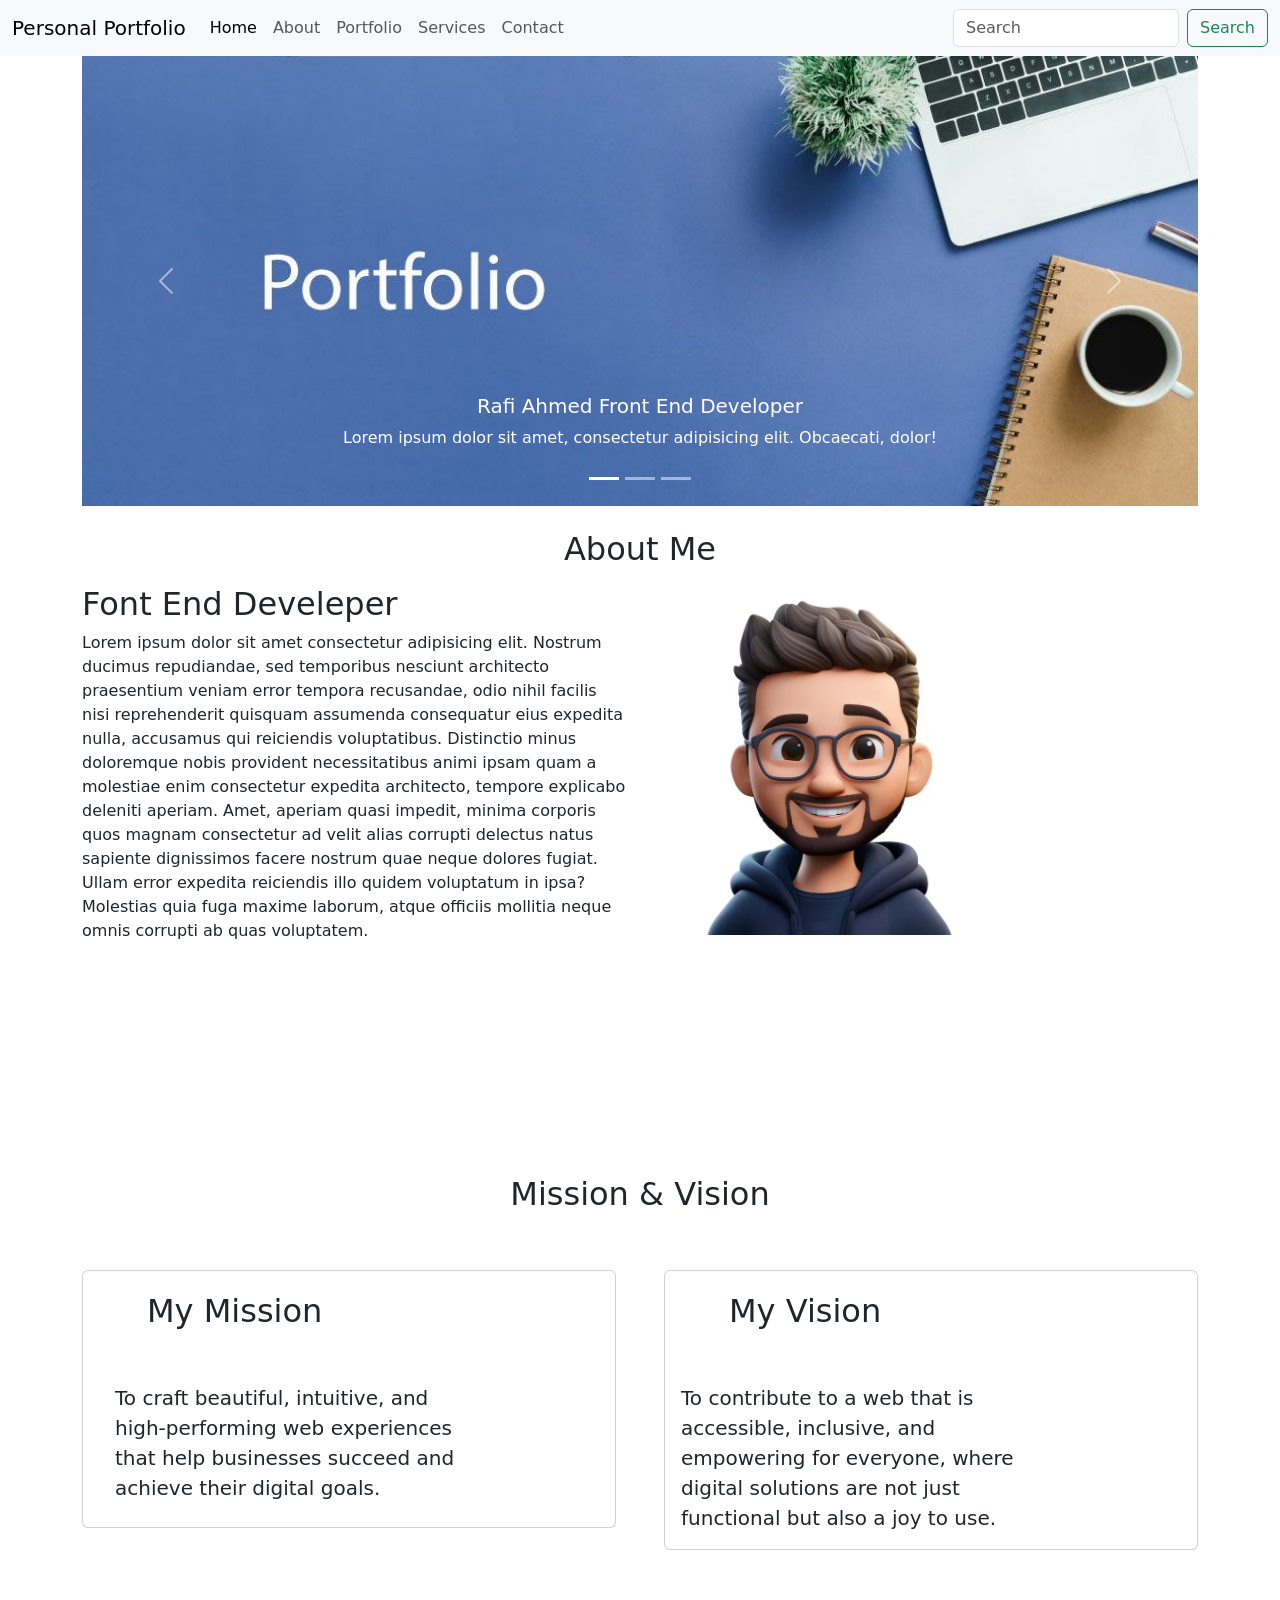
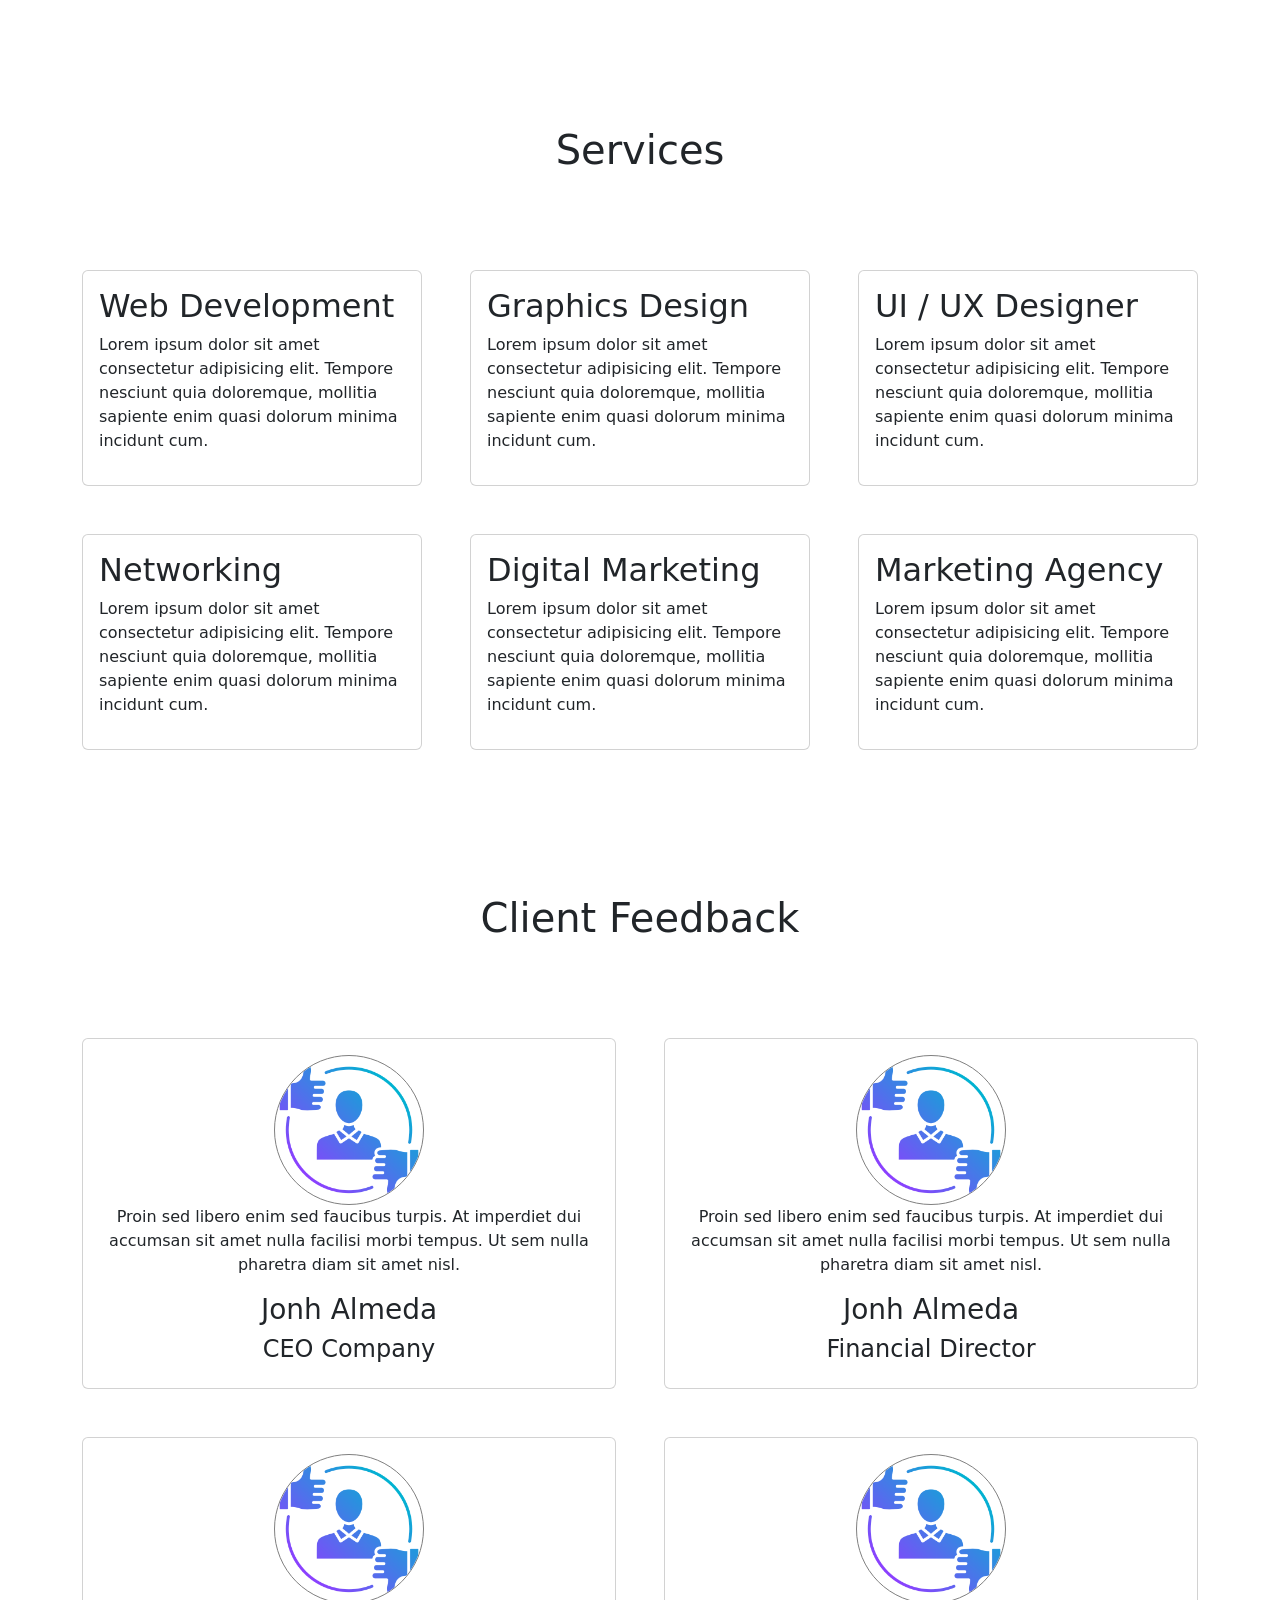
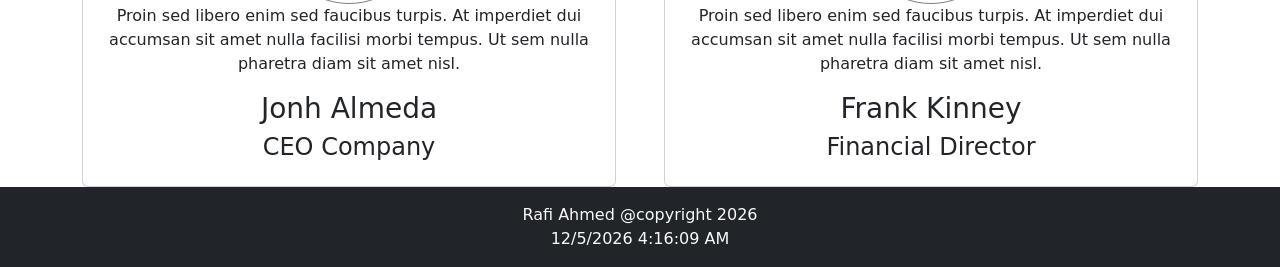
<file: index.html>
<!DOCTYPE html>
<html lang="en">

<head>
    <meta charset="UTF-8">
    <meta name="viewport" content="width=device-width, initial-scale=1.0">
    <title>Home Page</title>
    <link rel="stylesheet" href="css/bootstrap.min.css">
    <link rel="stylesheet" href="css/style.css">
</head>

<body>
    <header>
        <nav class="navbar navbar-expand-lg bg-body-tertiary">
            <div class="container-fluid">
                <a class="navbar-brand" href="#">Personal Portfolio</a>
                <button class="navbar-toggler" type="button" data-bs-toggle="collapse"
                    data-bs-target="#navbarSupportedContent" aria-controls="navbarSupportedContent"
                    aria-expanded="false" aria-label="Toggle navigation">
                    <span class="navbar-toggler-icon"></span>
                </button>
                <div class="collapse navbar-collapse" id="navbarSupportedContent">
                    <ul class="navbar-nav me-auto mb-2 mb-lg-0">
                        <li class="nav-item">
                            <a class="nav-link active" aria-current="page" href="index.html">Home</a>
                        </li>
                        <li class="nav-item">
                            <a class="nav-link " aria-current="page" href="about.html">About</a>
                        </li>
                        <li class="nav-item">
                            <a class="nav-link " aria-current="page" href="portfolio.html">Portfolio</a>
                        </li>
                        <li class="nav-item">
                            <a class="nav-link " aria-current="page" href="services.html">Services</a>
                        </li>
                        <li class="nav-item">
                            <a class="nav-link " aria-current="page" href="contact.html">Contact</a>
                        </li>

                    </ul>
                    <form class="d-flex" role="search">
                        <input class="form-control me-2" type="search" placeholder="Search" aria-label="Search" />
                        <button class="btn btn-outline-success" type="submit">Search</button>
                    </form>
                </div>
            </div>
        </nav>
    </header>

    <div class="container">
        <div id="carouselExampleCaptions" class="carousel slide">
            <div class="carousel-indicators">
                <button type="button" data-bs-target="#carouselExampleCaptions" data-bs-slide-to="0" class="active"
                    aria-current="true" aria-label="Slide 1"></button>
                <button type="button" data-bs-target="#carouselExampleCaptions" data-bs-slide-to="1"
                    aria-label="Slide 2"></button>
                <button type="button" data-bs-target="#carouselExampleCaptions" data-bs-slide-to="2"
                    aria-label="Slide 3"></button>
            </div>
            <div class="carousel-inner">
                <div class="carousel-item active">
                    <img src="images/slide3.jpg" class="d-block w-100" alt="baner">
                    <div class="carousel-caption d-none d-md-block">
                        <h5>Rafi Ahmed Front End Developer</h5>
                        <p>Lorem ipsum dolor sit amet, consectetur adipisicing elit. Obcaecati, dolor!</p>
                    </div>
                </div>
                <div class="carousel-item">
                    <img src="images/slide2.webp" class="d-block w-100" alt="baner">
                    <div class="carousel-caption d-none d-md-block">
                        <h5>Rafi Ahmed Graphics Designer</h5>
                        <p>Lorem ipsum dolor sit amet consectetur adipisicing elit. Vel, possimus vitae excepturi harum at itaque?</p>
                    </div>
                </div>
                <div class="carousel-item">
                    <img src="images/slide3.jpg" class="d-block w-100" alt="baner">
                    <div class="carousel-caption d-none d-md-block">
                        <h5>Rafi Ahmed UI/UX Designer</h5>
                        <p>Lorem ipsum, dolor sit amet consectetur adipisicing elit. Aut, eum.</p>
                    </div>
                </div>
            </div>
            <button class="carousel-control-prev" type="button" data-bs-target="#carouselExampleCaptions"
                data-bs-slide="prev">
                <span class="carousel-control-prev-icon" aria-hidden="true"></span>
                <span class="visually-hidden">Previous</span>
            </button>
            <button class="carousel-control-next" type="button" data-bs-target="#carouselExampleCaptions"
                data-bs-slide="next">
                <span class="carousel-control-next-icon" aria-hidden="true"></span>
                <span class="visually-hidden">Next</span>
            </button>
        </div>
    </div>


    <!-- About Me Section -->
    <section class="about-section py-4">
        <div class="container">
            <h2 class="text-center ">About Me</h2>
            <div class="row my-3">
                <div class="col">
                    <h2>Font End Develeper</h2>
                    <p>Lorem ipsum dolor sit amet consectetur adipisicing elit. Nostrum ducimus repudiandae, sed
                        temporibus nesciunt architecto praesentium veniam error tempora recusandae, odio nihil facilis
                        nisi reprehenderit quisquam assumenda consequatur eius expedita nulla, accusamus qui reiciendis
                        voluptatibus. Distinctio minus doloremque nobis provident necessitatibus animi ipsam quam a
                        molestiae enim consectetur expedita architecto, tempore explicabo deleniti aperiam. Amet,
                        aperiam quasi impedit, minima corporis quos magnam consectetur ad velit alias corrupti delectus
                        natus sapiente dignissimos facere nostrum quae neque dolores fugiat. Ullam error expedita
                        reiciendis illo quidem voluptatum in ipsa? Molestias quia fuga maxime laborum, atque officiis
                        mollitia neque omnis corrupti ab quas voluptatem.</p>
                </div>
                <div class="col">
                    <img class="about-img" src="images/About Me Pic.webp" alt="person">
                </div>
            </div>
        </div>
    </section>


    <!-- Mision & Vision Section -->
    <section class="mission-vision">

        <div class="main-card container mt-5">
            <h2 class="text-center py-5">Mission & Vision</h2>
            <div class="row g-5">
                <div class="col-sm-12 col-lg-6">

                    <div class="card">
                        <div class="card-body">
                            <div class=" fs-2">
                                <i class="fa-solid fa-bullseye pe-5"></i><span>My Mission</span>
                            </div>
                            <div class="pt-5 ps-3 w-75 fs-5 p-2">
                                To craft beautiful, intuitive, and high-performing web experiences that help businesses
                                succeed and achieve their digital goals.
                            </div>
                        </div>
                    </div>
                </div>
                <div class="col-sm-12 col-lg-6">
                    <div class="card">
                        <div class="card-body">

                            <div class=" fs-2">
                                <i class="fa-solid fa-eye pe-5"></i></i><span>My Vision</span>
                            </div>
                            <div class="pt-5 w-75 fs-5">
                                To contribute to a web that is accessible, inclusive, and empowering for everyone, where
                                digital solutions are not just functional but also a joy to use.
                            </div>

                        </div>
                    </div>
                </div>
            </div>
        </div>
    </section>

    
    <!-- Services Section start -->
    <section class="services">

        <div class="services-section container my-5">

            <h2 class="services-title text-center pt-5 fs-1">Services</h2>
            <div class="row g-5 mt-5">
                <div class="col-sm-12 col-lg-4">
                    <div class="card">
                        <div class="card-body">
                            <h2>Web Development</h2>
                            <p>Lorem ipsum dolor sit amet consectetur adipisicing elit. Tempore nesciunt quia
                                doloremque, mollitia sapiente enim quasi dolorum minima incidunt cum.</p>
                        </div>
                    </div>
                </div>
                <div class="col-sm-12 col-lg-4">
                    <div class="card">
                        <div class="card-body">
                            <h2>Graphics Design</h2>
                            <p>Lorem ipsum dolor sit amet consectetur adipisicing elit. Tempore nesciunt quia
                                doloremque, mollitia sapiente enim quasi dolorum minima incidunt cum.</p>
                        </div>
                    </div>
                </div>
                <div class="col-sm-12 col-lg-4">
                    <div class="card">
                        <div class="card-body">
                            <h2>UI / UX Designer</h2>
                            <p>Lorem ipsum dolor sit amet consectetur adipisicing elit. Tempore nesciunt quia
                                doloremque, mollitia sapiente enim quasi dolorum minima incidunt cum.</p>
                        </div>
                    </div>
                </div>
                <div class="col-sm-12 col-lg-4">
                    <div class="card">
                        <div class="card-body">
                            <h2>Networking </h2>
                            <p>Lorem ipsum dolor sit amet consectetur adipisicing elit. Tempore nesciunt quia
                                doloremque, mollitia sapiente enim quasi dolorum minima incidunt cum.</p>
                        </div>
                    </div>
                </div>
                <div class="col-sm-12 col-lg-4">
                    <div class="card">
                        <div class="card-body">
                            <h2>Digital Marketing</h2>
                            <p>Lorem ipsum dolor sit amet consectetur adipisicing elit. Tempore nesciunt quia
                                doloremque, mollitia sapiente enim quasi dolorum minima incidunt cum.</p>
                        </div>
                    </div>
                </div>
                <div class="col-sm-12 col-lg-4">
                    <div class="card">
                        <div class="card-body">
                            <h2>Marketing Agency</h2>
                            <p>Lorem ipsum dolor sit amet consectetur adipisicing elit. Tempore nesciunt quia
                                doloremque, mollitia sapiente enim quasi dolorum minima incidunt cum.</p>
                        </div>
                    </div>
                </div>
            </div>
        </div>
    </section>


    <!-- Client Feedback -->
    <div class="container pt-5 client-feedback">
        <h2 class="feedbackHader text-center mt-5 fs-1"> Client Feedback</h2>
        <div class="row g-5 mt-5 text-center">
            <div class="col-sm-12 col-lg-6">
                <div class="card">
                    <div class="card-body">
                        <img class="mx-auto d-block" src="./images/client_feedback.png" alt="">
                        <p>
                            Proin sed libero enim sed faucibus turpis. At imperdiet dui accumsan sit amet nulla facilisi
                            morbi tempus. Ut sem nulla pharetra diam sit amet nisl.
                        </p>
                        <h3>Jonh Almeda</h3>
                        <h4>CEO Company</h4>
                    </div>
                </div>
            </div>
            <div class="col-sm-12 col-lg-6">
                <div class="card">
                    <div class="card-body">
                        <img class="mx-auto d-block" src="./images/client_feedback.png" alt="">
                        <p>
                            Proin sed libero enim sed faucibus turpis. At imperdiet dui accumsan sit amet nulla facilisi
                            morbi tempus. Ut sem nulla pharetra diam sit amet nisl.
                        </p>
                        <h3>Jonh Almeda</h3>
                        <h4>Financial Director</h4>
                    </div>
                </div>
            </div>
            <div class="col-sm-12 col-lg-6">
                <div class="card">
                    <div class="card-body">
                        <img class="mx-auto d-block" src="./images/client_feedback.png" alt="">
                        <p>
                            Proin sed libero enim sed faucibus turpis. At imperdiet dui accumsan sit amet nulla facilisi
                            morbi tempus. Ut sem nulla pharetra diam sit amet nisl.
                        </p>
                        <h3>Jonh Almeda</h3>
                        <h4>CEO Company</h4>
                    </div>
                </div>
            </div>
            <div class="col-sm-12 col-lg-6">
                <div class="card">
                    <div class="card-body">
                        <img class="mx-auto d-block" src="./images/client_feedback.png" alt="">
                        <p>
                            Proin sed libero enim sed faucibus turpis. At imperdiet dui accumsan sit amet nulla facilisi
                            morbi tempus. Ut sem nulla pharetra diam sit amet nisl.
                        </p>
                        <h3>Frank Kinney</h3>
                        <h4>Financial Director</h4>
                    </div>
                </div>
            </div>
        </div>
    </div>

    <footer class="bg-dark">
        <div class="container text-center text-light py-3 ">
            <p class="m-0">Rafi Ahmed @copyright 2026</p>
            <div id="datetime"></div>
        </div>
    </footer>


    <script src="js/bootstrap.bundle.min.js"></script>
    <script src="js/script.js"></script>
</body>

</html>
</file>
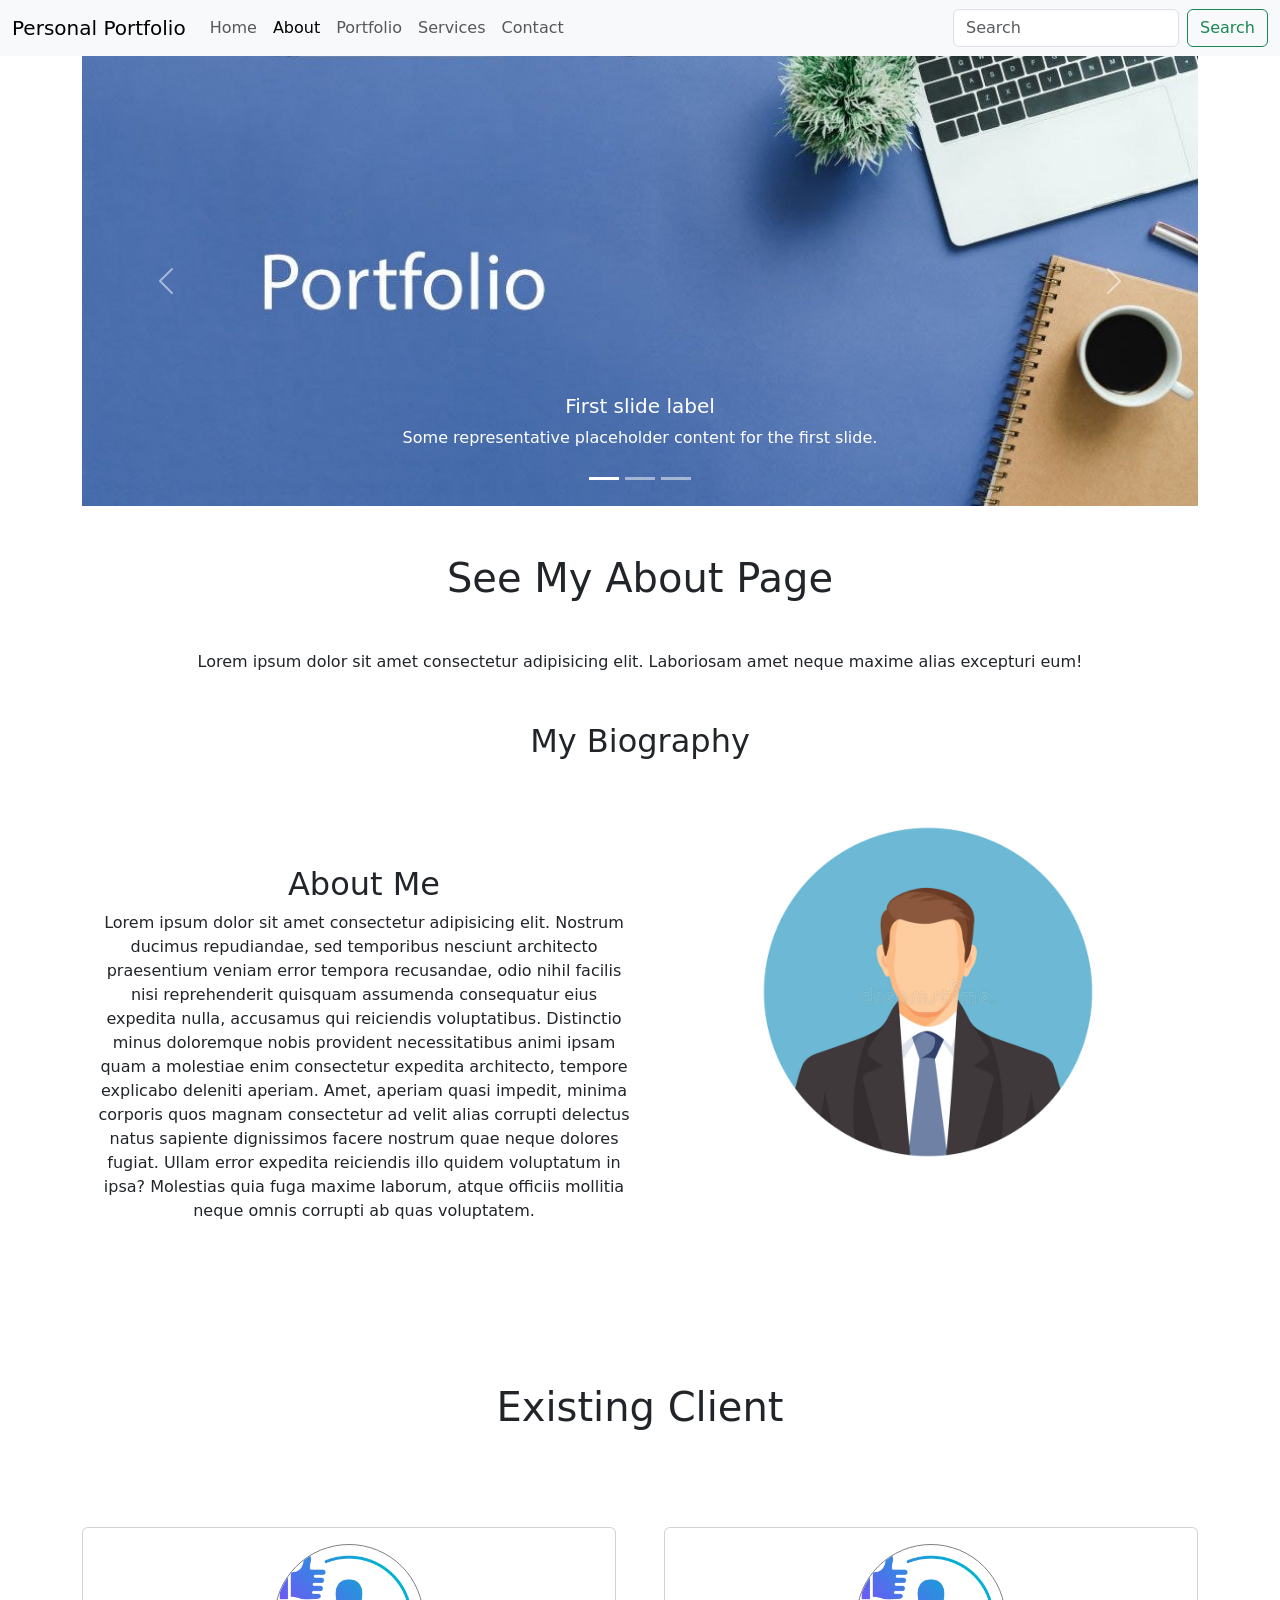
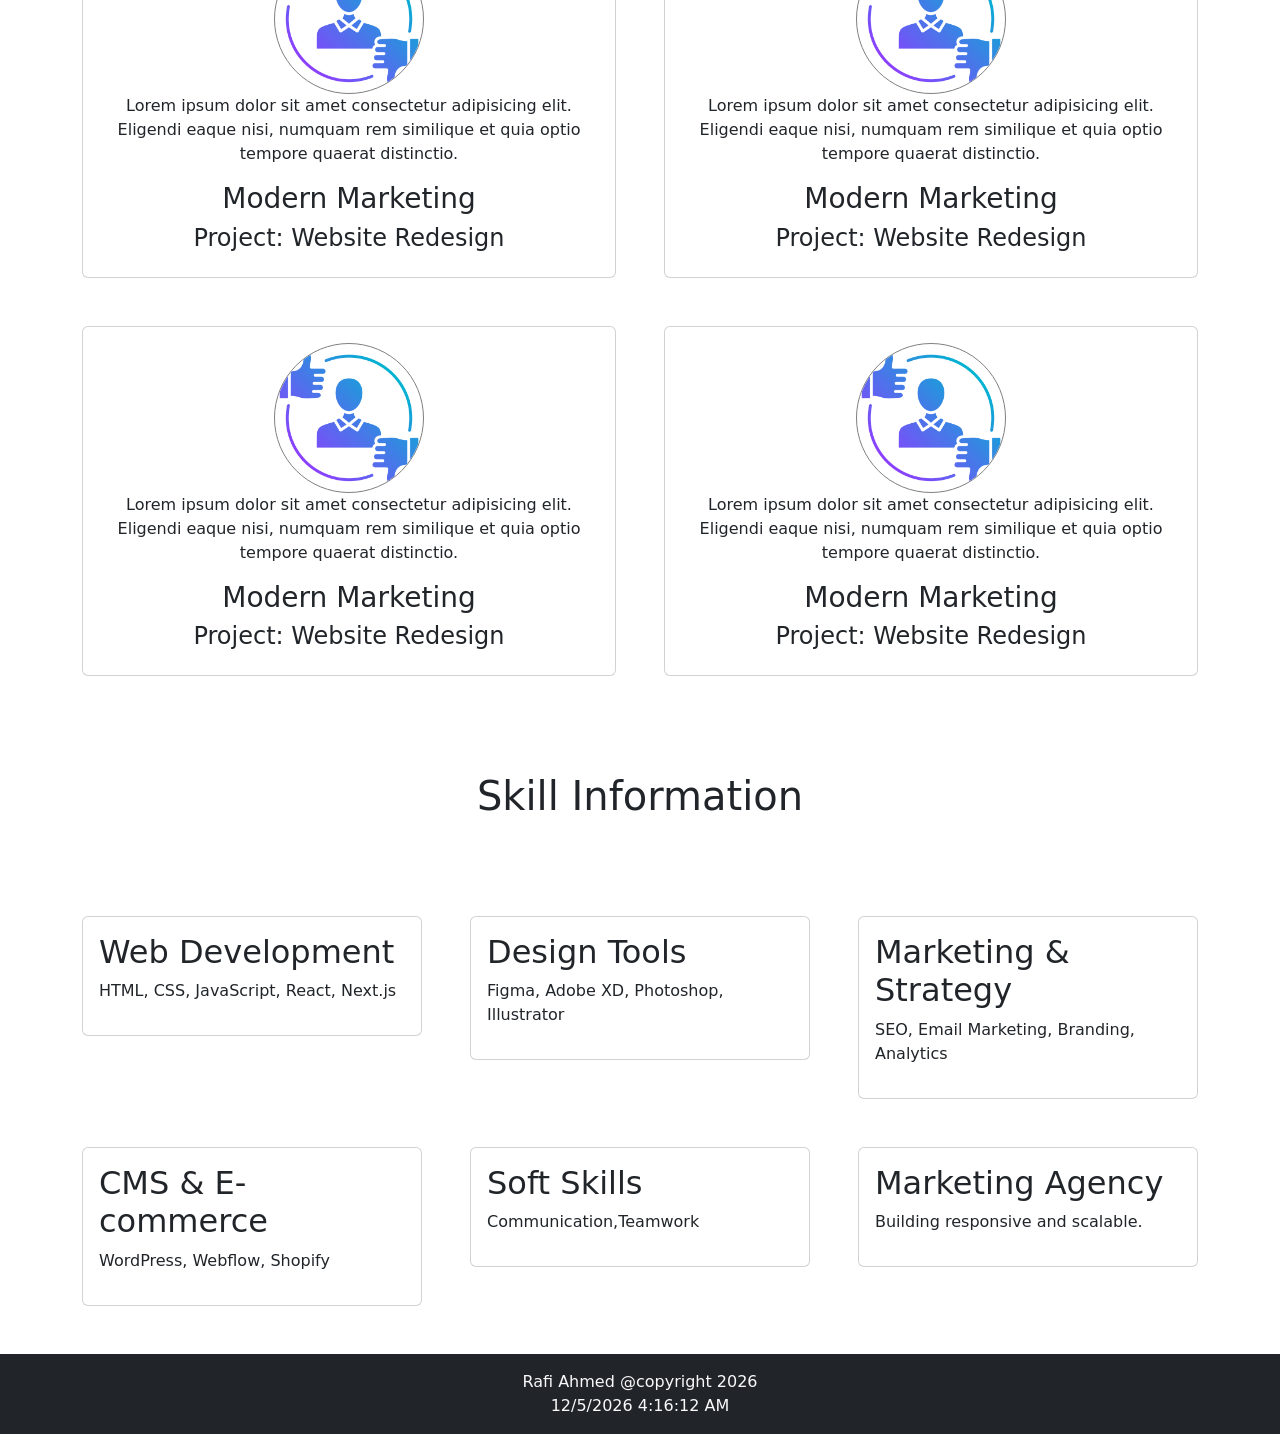
<file: about.html>
<!DOCTYPE html>
<html lang="en">

<head>
    <meta charset="UTF-8">
    <meta name="viewport" content="width=device-width, initial-scale=1.0">
    <title>About Page</title>
    <link rel="stylesheet" href="css/bootstrap.min.css">
    <link rel="stylesheet" href="css/style.css">
</head>

<body>
    <header>
        <nav class="navbar navbar-expand-lg bg-body-tertiary">
            <div class="container-fluid">
                <a class="navbar-brand" href="#">Personal Portfolio</a>
                <button class="navbar-toggler" type="button" data-bs-toggle="collapse"
                    data-bs-target="#navbarSupportedContent" aria-controls="navbarSupportedContent"
                    aria-expanded="false" aria-label="Toggle navigation">
                    <span class="navbar-toggler-icon"></span>
                </button>
                <div class="collapse navbar-collapse" id="navbarSupportedContent">
                    <ul class="navbar-nav me-auto mb-2 mb-lg-0">
                        <li class="nav-item">
                            <a class="nav-link " aria-current="page" href="index.html">Home</a>
                        </li>
                        <li class="nav-item">
                            <a class="nav-link active" aria-current="page" href="about.html">About</a>
                        </li>
                        <li class="nav-item">
                            <a class="nav-link " aria-current="page" href="portfolio.html">Portfolio</a>
                        </li>
                        <li class="nav-item">
                            <a class="nav-link " aria-current="page" href="services.html">Services</a>
                        </li>
                        <li class="nav-item">
                            <a class="nav-link " aria-current="page" href="contact.html">Contact</a>
                        </li>

                    </ul>
                    <form class="d-flex" role="search">
                        <input class="form-control me-2" type="search" placeholder="Search" aria-label="Search" />
                        <button class="btn btn-outline-success" type="submit">Search</button>
                    </form>
                </div>
            </div>
        </nav>
    </header>

    <div class="container">
        <div id="carouselExampleCaptions" class="carousel slide">
            <div class="carousel-indicators">
                <button type="button" data-bs-target="#carouselExampleCaptions" data-bs-slide-to="0" class="active"
                    aria-current="true" aria-label="Slide 1"></button>
                <button type="button" data-bs-target="#carouselExampleCaptions" data-bs-slide-to="1"
                    aria-label="Slide 2"></button>
                <button type="button" data-bs-target="#carouselExampleCaptions" data-bs-slide-to="2"
                    aria-label="Slide 3"></button>
            </div>
            <div class="carousel-inner">
                <div class="carousel-item active">
                    <img src="images/slide3.jpg" class="d-block w-100" alt="baner">
                    <div class="carousel-caption d-none d-md-block">
                        <h5>First slide label</h5>
                        <p>Some representative placeholder content for the first slide.</p>
                    </div>
                </div>
                <div class="carousel-item">
                    <img src="images/slide2.webp" class="d-block w-100" alt="baner">
                    <div class="carousel-caption d-none d-md-block">
                        <h5>Second slide label</h5>
                        <p>Some representative placeholder content for the second slide.</p>
                    </div>
                </div>
                <div class="carousel-item">
                    <img src="images/slide3.jpg" class="d-block w-100" alt="baner">
                    <div class="carousel-caption d-none d-md-block">
                        <h5>Third slide label</h5>
                        <p>Some representative placeholder content for the third slide.</p>
                    </div>
                </div>
            </div>
            <button class="carousel-control-prev" type="button" data-bs-target="#carouselExampleCaptions"
                data-bs-slide="prev">
                <span class="carousel-control-prev-icon" aria-hidden="true"></span>
                <span class="visually-hidden">Previous</span>
            </button>
            <button class="carousel-control-next" type="button" data-bs-target="#carouselExampleCaptions"
                data-bs-slide="next">
                <span class="carousel-control-next-icon" aria-hidden="true"></span>
                <span class="visually-hidden">Next</span>
            </button>
        </div>
    </div>


    <!-- Page Title Section -->
    <section class="PageTitleSection">
        <div class="page-title pt-5">
            <h1 class="text-center ">See My About Page </h1>
            <p class="mt-5 text-center">Lorem ipsum dolor sit amet consectetur adipisicing elit. 
                Laboriosam amet neque maxime alias excepturi eum!
            </p>
        </div>
    </section>

    <section class="container my-5 main-Biography">
        <h2 class="text-center mt-5  Biography-heading">My Biography</h2>
        <div class="row text-center ms-auto ">
            <div class="col-lg-6 col-sm-12 ms-auto ">
                <div class="mybioGraphy mt-5">
                    <h2 class="pt-5">About Me</h2>
                    <p>Lorem ipsum dolor sit amet consectetur adipisicing elit. Nostrum ducimus repudiandae, sed
                        temporibus nesciunt architecto praesentium veniam error tempora recusandae, odio nihil facilis
                        nisi reprehenderit quisquam assumenda consequatur eius expedita nulla, accusamus qui reiciendis
                        voluptatibus. Distinctio minus doloremque nobis provident necessitatibus animi ipsam quam a
                        molestiae enim consectetur expedita architecto, tempore explicabo deleniti aperiam. Amet,
                        aperiam quasi impedit, minima corporis quos magnam consectetur ad velit alias corrupti delectus
                        natus sapiente dignissimos facere nostrum quae neque dolores fugiat. Ullam error expedita
                        reiciendis illo quidem voluptatum in ipsa? Molestias quia fuga maxime laborum, atque officiis
                        mollitia neque omnis corrupti ab quas voluptatem.</p>
                </div>
            </div>
            <div class="col-lg-6 col-sm-12">
                <div class="myImage pt-5">
                    <img class="about-img" src="./images/profile.jpg" alt="">
                </div>
            </div>
        </div>

    </section>


    <!-- Existing Client Section -->

    <div class="container pt-5 client-feedback">
        <h2 class="Existing-ClientHader text-center mt-5 fs-1"> Existing Client</h2>
        <div class="row g-5 mt-5 text-center">
            <div class="col-sm-12 col-lg-6">
                <div class="card">
                    <div class="card-body">
                        <img class="mx-auto d-block" src="./images/client_feedback.png" alt="">
                        <p>
                            Lorem ipsum dolor sit amet consectetur adipisicing elit. Eligendi eaque nisi, numquam rem similique et quia optio tempore quaerat distinctio.
                        </p>
                        <h3>Modern Marketing</h3>
                        <h4>Project: Website Redesign</h4>
                    </div>
                </div>
            </div>
            <div class="col-sm-12 col-lg-6">
                <div class="card">
                    <div class="card-body">
                        <img class="mx-auto d-block" src="./images/client_feedback.png" alt="">
                        <p>
                            Lorem ipsum dolor sit amet consectetur adipisicing elit. Eligendi eaque nisi, numquam rem similique et quia optio tempore quaerat distinctio.
                        </p>
                        <h3>Modern Marketing</h3>
                        <h4>Project: Website Redesign</h4>
                    </div>
                </div>
            </div>
            <div class="col-sm-12 col-lg-6">
                <div class="card">
                    <div class="card-body">
                        <img class="mx-auto d-block" src="./images/client_feedback.png" alt="">
                        <p>
                            Lorem ipsum dolor sit amet consectetur adipisicing elit. Eligendi eaque nisi, numquam rem similique et quia optio tempore quaerat distinctio.
                        </p>
                        <h3>Modern Marketing</h3>
                        <h4>Project: Website Redesign</h4>
                    </div>
                </div>
            </div>
            <div class="col-sm-12 col-lg-6">
                <div class="card">
                    <div class="card-body">
                        <img class="mx-auto d-block" src="./images/client_feedback.png" alt="">
                        <p>
                            Lorem ipsum dolor sit amet consectetur adipisicing elit. Eligendi eaque nisi, numquam rem similique et quia optio tempore quaerat distinctio.
                        </p>
                        <h3>Modern Marketing</h3>
                        <h4>Project: Website Redesign</h4>
                    </div>
                </div>
            </div>
        </div>
    </div>


    <!-- Skills Sections -->
    <section class="skill-section container my-5">

        <h2 class="skill-title text-center pt-5 fs-1">Skill Information</h2>
        <div class="row g-5 mt-5">
            <div class="col-sm-12 col-lg-4">
                <div class="card">
                    <div class="card-body">
                        <h2><i class="fa-brands fa-html5"></i>Web Development</h2>
                        <p>HTML, CSS, JavaScript, React, Next.js</p>
                    </div>
                </div>
            </div>
            <div class="col-sm-12 col-lg-4">
                <div class="card">
                    <div class="card-body">
                        <h2><i class="fa-solid fa-pen-nib"></i>Design Tools</h2>
                        <p>Figma, Adobe XD, Photoshop, Illustrator</p>
                    </div>
                </div>
            </div>
            <div class="col-sm-12 col-lg-4">
                <div class="card">
                    <div class="card-body">
                        <h2><i class="fa-solid fa-comments-dollar"></i>Marketing & Strategy</h2>
                        <p>SEO, Email Marketing, Branding, Analytics</p>
                    </div>
                </div>
            </div>
            <div class="col-sm-12 col-lg-4">
                <div class="card">
                    <div class="card-body">
                        <h2><i class="fa-brands fa-readme"></i>CMS & E-commerce</h2>
                        <p>WordPress, Webflow, Shopify</p>
                    </div>
                </div>
            </div>
            <div class="col-sm-12 col-lg-4">
                <div class="card">
                    <div class="card-body">
                        <h2><i class="fa-solid fa-handshake"></i>Soft Skills </h2>
                        <p>Communication,Teamwork </p>
                    </div>
                </div>
            </div>
            <div class="col-sm-12 col-lg-4">
                <div class="card">
                    <div class="card-body">
                        <h2><i class="fa-solid fa-microphone"></i>Marketing Agency</h2>
                        <p>Building responsive and scalable.</p>
                    </div>
                </div>
            </div>
        </div>
    </section>


    <footer class="bg-dark">
        <div class="container text-center text-light py-3 ">
            <p class="m-0">Rafi Ahmed @copyright 2026</p>
            <div id="datetime"></div>
        </div>
    </footer>

    

    <script src="js/bootstrap.bundle.min.js"></script>
    <script src="js/script.js"></script>
</body>

</html>
</file>
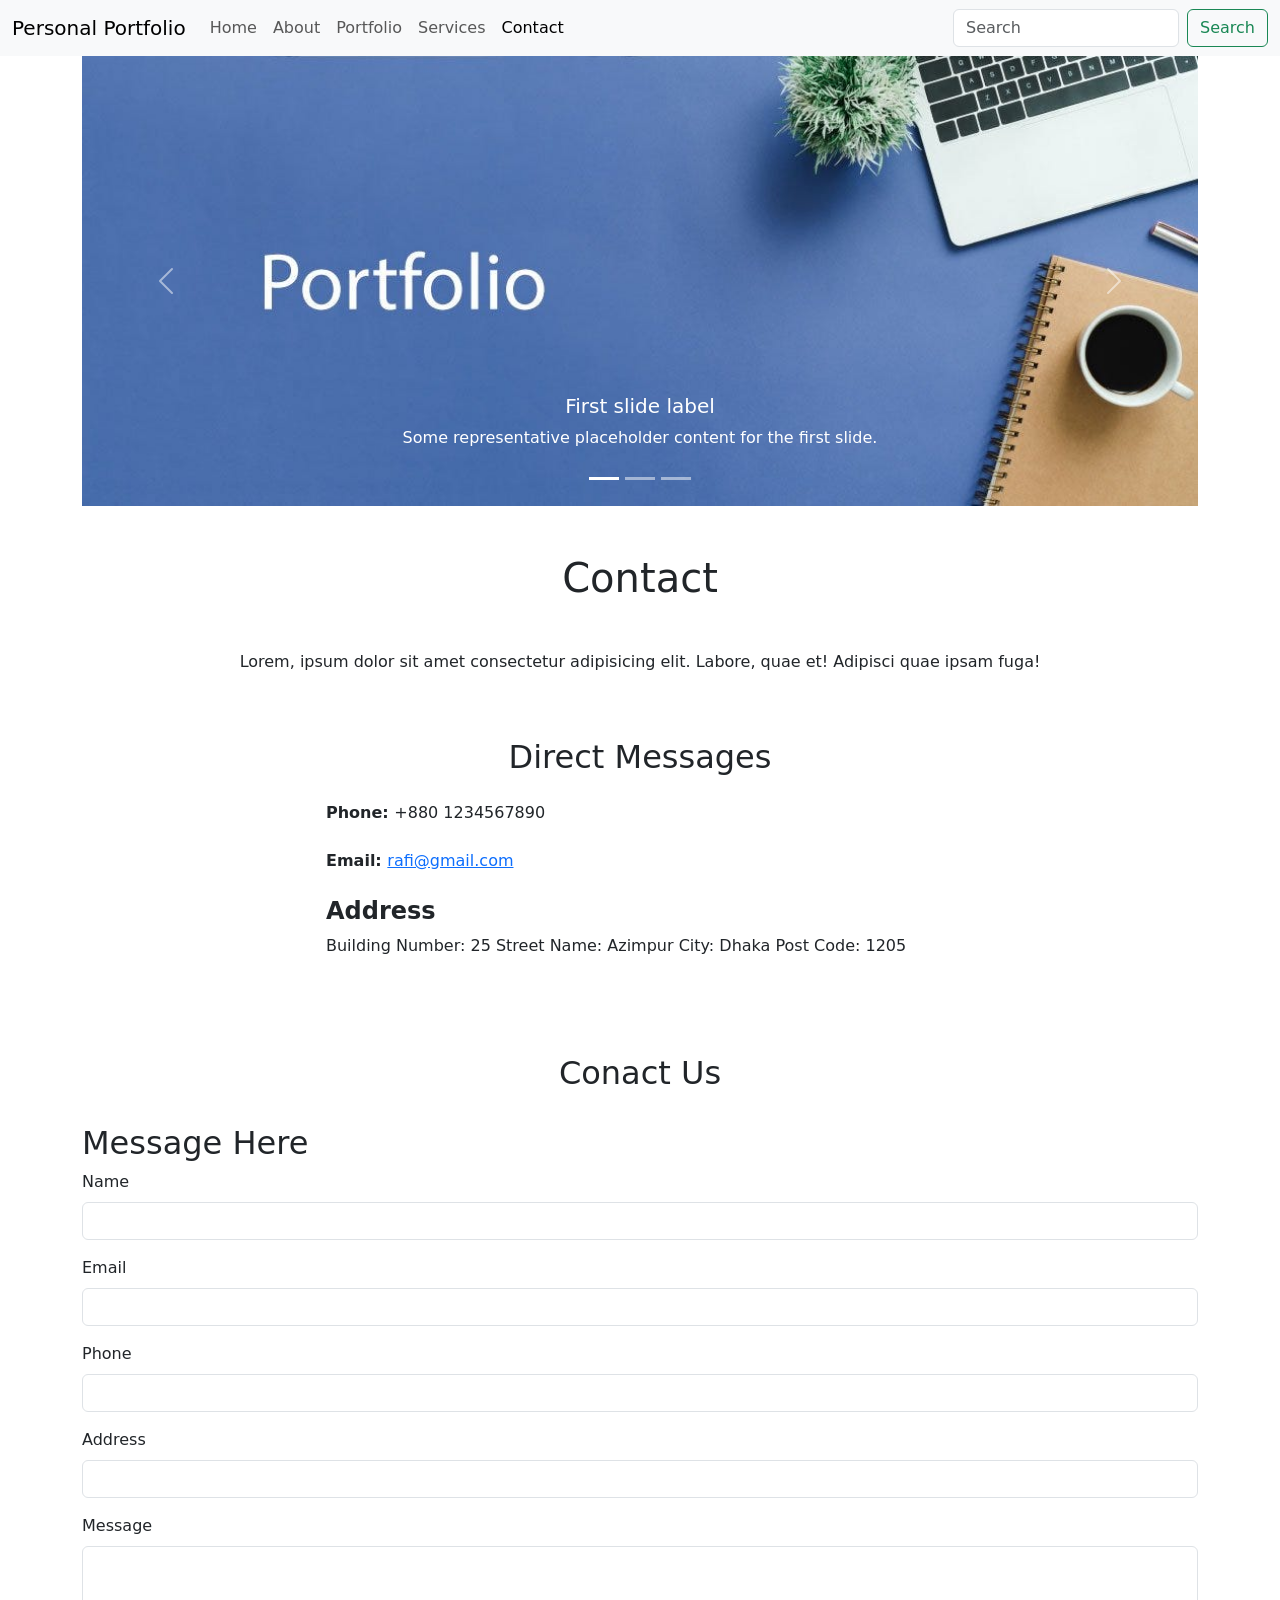
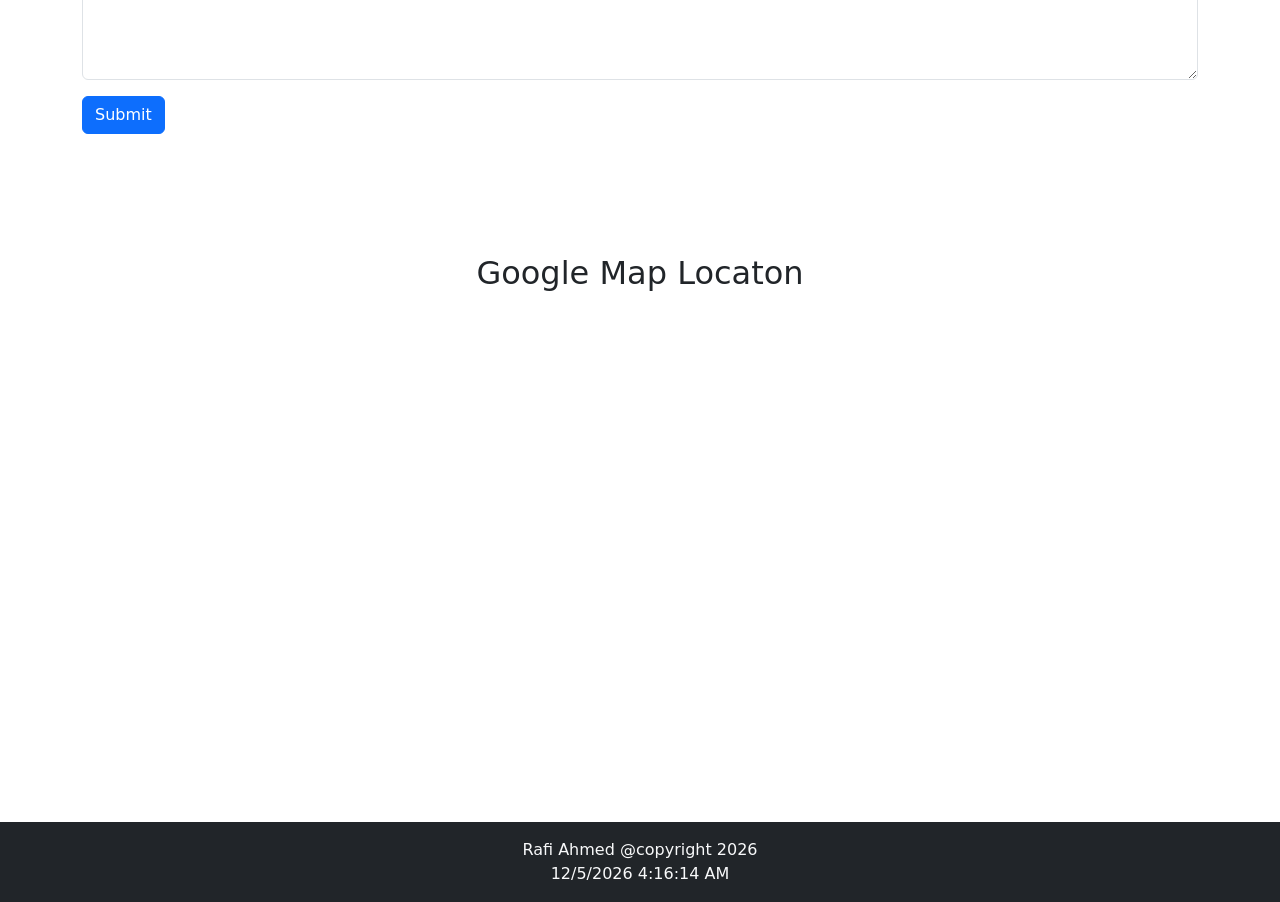
<file: contact.html>
<!DOCTYPE html>
<html lang="en">

<head>
    <meta charset="UTF-8">
    <meta name="viewport" content="width=device-width, initial-scale=1.0">
    <title>Contact Page</title>
    <link rel="stylesheet" href="css/bootstrap.min.css">
    <link rel="stylesheet" href="css/style.css">
</head>

<body>
    <header>
        <nav class="navbar navbar-expand-lg bg-body-tertiary">
            <div class="container-fluid">
                <a class="navbar-brand" href="#">Personal Portfolio</a>
                <button class="navbar-toggler" type="button" data-bs-toggle="collapse"
                    data-bs-target="#navbarSupportedContent" aria-controls="navbarSupportedContent"
                    aria-expanded="false" aria-label="Toggle navigation">
                    <span class="navbar-toggler-icon"></span>
                </button>
                <div class="collapse navbar-collapse" id="navbarSupportedContent">
                    <ul class="navbar-nav me-auto mb-2 mb-lg-0">
                        <li class="nav-item">
                            <a class="nav-link " aria-current="page" href="index.html">Home</a>
                        </li>
                        <li class="nav-item">
                            <a class="nav-link " aria-current="page" href="about.html">About</a>
                        </li>
                        <li class="nav-item">
                            <a class="nav-link " aria-current="page" href="portfolio.html">Portfolio</a>
                        </li>
                        <li class="nav-item">
                            <a class="nav-link " aria-current="page" href="services.html">Services</a>
                        </li>
                        <li class="nav-item">
                            <a class="nav-link active" aria-current="page" href="contact.html">Contact</a>
                        </li>

                    </ul>
                    <form class="d-flex" role="search">
                        <input class="form-control me-2" type="search" placeholder="Search" aria-label="Search" />
                        <button class="btn btn-outline-success" type="submit">Search</button>
                    </form>
                </div>
            </div>
        </nav>
    </header>

    <div class="container">
        <div id="carouselExampleCaptions" class="carousel slide">
            <div class="carousel-indicators">
                <button type="button" data-bs-target="#carouselExampleCaptions" data-bs-slide-to="0" class="active"
                    aria-current="true" aria-label="Slide 1"></button>
                <button type="button" data-bs-target="#carouselExampleCaptions" data-bs-slide-to="1"
                    aria-label="Slide 2"></button>
                <button type="button" data-bs-target="#carouselExampleCaptions" data-bs-slide-to="2"
                    aria-label="Slide 3"></button>
            </div>
            <div class="carousel-inner">
                <div class="carousel-item active">
                    <img src="images/slide3.jpg" class="d-block w-100" alt="baner">
                    <div class="carousel-caption d-none d-md-block">
                        <h5>First slide label</h5>
                        <p>Some representative placeholder content for the first slide.</p>
                    </div>
                </div>
                <div class="carousel-item">
                    <img src="images/slide2.webp" class="d-block w-100" alt="baner">
                    <div class="carousel-caption d-none d-md-block">
                        <h5>Second slide label</h5>
                        <p>Some representative placeholder content for the second slide.</p>
                    </div>
                </div>
                <div class="carousel-item">
                    <img src="images/slide3.jpg" class="d-block w-100" alt="baner">
                    <div class="carousel-caption d-none d-md-block">
                        <h5>Third slide label</h5>
                        <p>Some representative placeholder content for the third slide.</p>
                    </div>
                </div>
            </div>
            <button class="carousel-control-prev" type="button" data-bs-target="#carouselExampleCaptions"
                data-bs-slide="prev">
                <span class="carousel-control-prev-icon" aria-hidden="true"></span>
                <span class="visually-hidden">Previous</span>
            </button>
            <button class="carousel-control-next" type="button" data-bs-target="#carouselExampleCaptions"
                data-bs-slide="next">
                <span class="carousel-control-next-icon" aria-hidden="true"></span>
                <span class="visually-hidden">Next</span>
            </button>
        </div>
    </div>


    <!-- . Page Title Section. -->
    <section class="PageTitleSection">
        <div class="page-title pt-5">
            <h1 class="text-center ">Contact </h1>
            <p class="mt-5 text-center">Lorem, ipsum dolor sit amet consectetur adipisicing elit.
                Labore, quae et! Adipisci quae ipsam fuga!
            </p>
        </div>
    </section>

    <!-- direct contact info section -->
    <div class="col drirect-message">
        <div class="py-5">

            <h2 class="text-center mb-4">Direct Messages</h2>
            <div class="row justify-content-center">
                <div class="col-md-8 col-lg-6">
                    <span><strong>Phone: </strong>+880 1234567890</span>
                    <br>
                    <br>
                    <span><strong>Email: </strong><a href="#">rafi@gmail.com</a></span>

                    <br>
                    <br>

                    <h4><strong>Address</strong></h4>
                    <span>Building Number: 25</span>
                    <span>Street Name: Azimpur</span>
                    <span> City: Dhaka</span>
                    <span> Post Code: 1205</span>

                </div>
            </div>

        </div>
    </div>


    <!-- contact form section -->

    <section class="form-input py-5">
        <div class="container">
            <h2 class="text-center">Conact Us</h2>
            <div class="row">
                <div class="col">
                    <form class="py-4" onsubmit="return validateForm()">
                        <h2>
                            Message Here
                        </h2>
                        <div class="mb-3">
                            <label for="name" class="form-label">Name</label>
                            <input type="text" class="form-control" id="name" >
                            <div class="invalid-feedback">
                                Please provide your name.
                            </div>
                        </div>
                        <div class="mb-3">
                            <label for="email" class="form-label">Email</label>
                            <input type="email" class="form-control" id="email" >
                            <div class="invalid-feedback">
                                Please provide a valid email address.
                            </div>
                        </div>
                        <div class="mb-3">
                            <label for="phone" class="form-label">Phone</label>
                            <input type="tel" class="form-control" id="phone" >
                            <div class="invalid-feedback">
                                Please enter a Phone.
                            </div>
                        </div>

                        <div class="mb-3">
                            <label for="address" class="form-label">Address</label>
                            <input type="text" class="form-control" id="address" >
                            <div class="invalid-feedback">
                                Please provide Your address.
                            </div>
                        </div>
                        <div class="mb-3">
                            <label for="message" class="form-label">Message</label>
                            <textarea class="form-control" id="message" rows="5" ></textarea>
                            <div class="invalid-feedback">
                                Please enter your message.
                            </div>
                        </div>
                        <button type="submit" class="btn btn-primary">Submit</button>
                    </form>
                </div>

            </div>
        </div>

    </section>


    <!-- google map api -->
    <section class="google-map">
        <div class="container my-5">
            <h2 class="text-center mb-4">Google Map Locaton</h2>
            <div class="row justify-content-center">
                <div class="col-lg-8">
                    <div class="embed-responsive embed-responsive-16by9">
                        <iframe
                            src="https://www.google.com/maps/embed?pb=!1m18!1m12!1m3!1d233667.4993028176!2d90.25487340238264!3d23.781067238672886!2m3!1f0!2f0!3f0!3m2!1i1024!2i768!4f13.1!3m3!1m2!1s0x3755b8b087026b81%3A0x8fa563bbdd5904c2!2z4Kai4Ka-4KaV4Ka-!5e0!3m2!1sbn!2sbd!4v1761987900673!5m2!1sbn!2sbd"
                            width="600" height="450" style="border:0;" allowfullscreen="" loading="lazy"
                            referrerpolicy="no-referrer-when-downgrade"></iframe>
                    </div>
                </div>
            </div>
        </div>
    </section>


    <footer class="bg-dark">
        <div class="container text-center text-light py-3 ">
            <p class="m-0">Rafi Ahmed @copyright 2026</p>
            <div id="datetime"></div>
        </div>
    </footer>


    <script src="js/bootstrap.bundle.min.js"></script>
    <script src="js/script.js"></script>
</body>

</html>
</file>
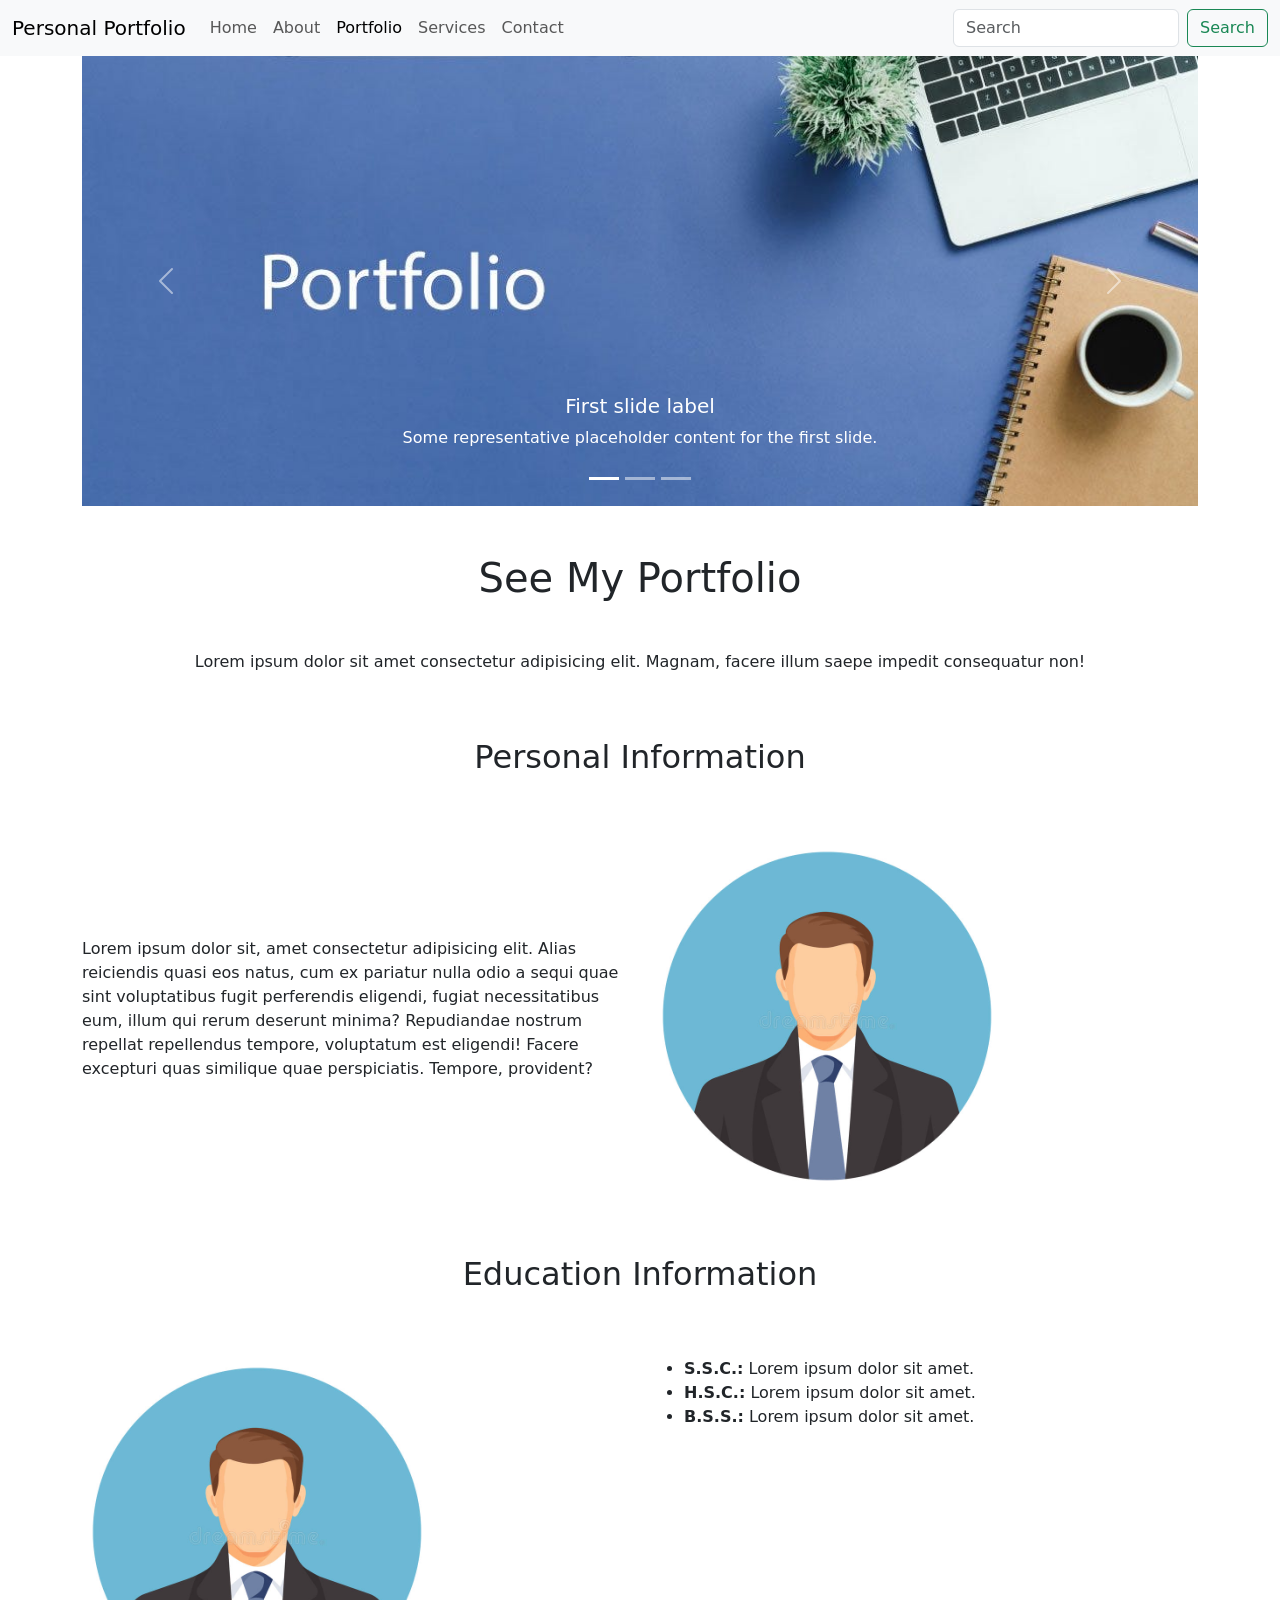
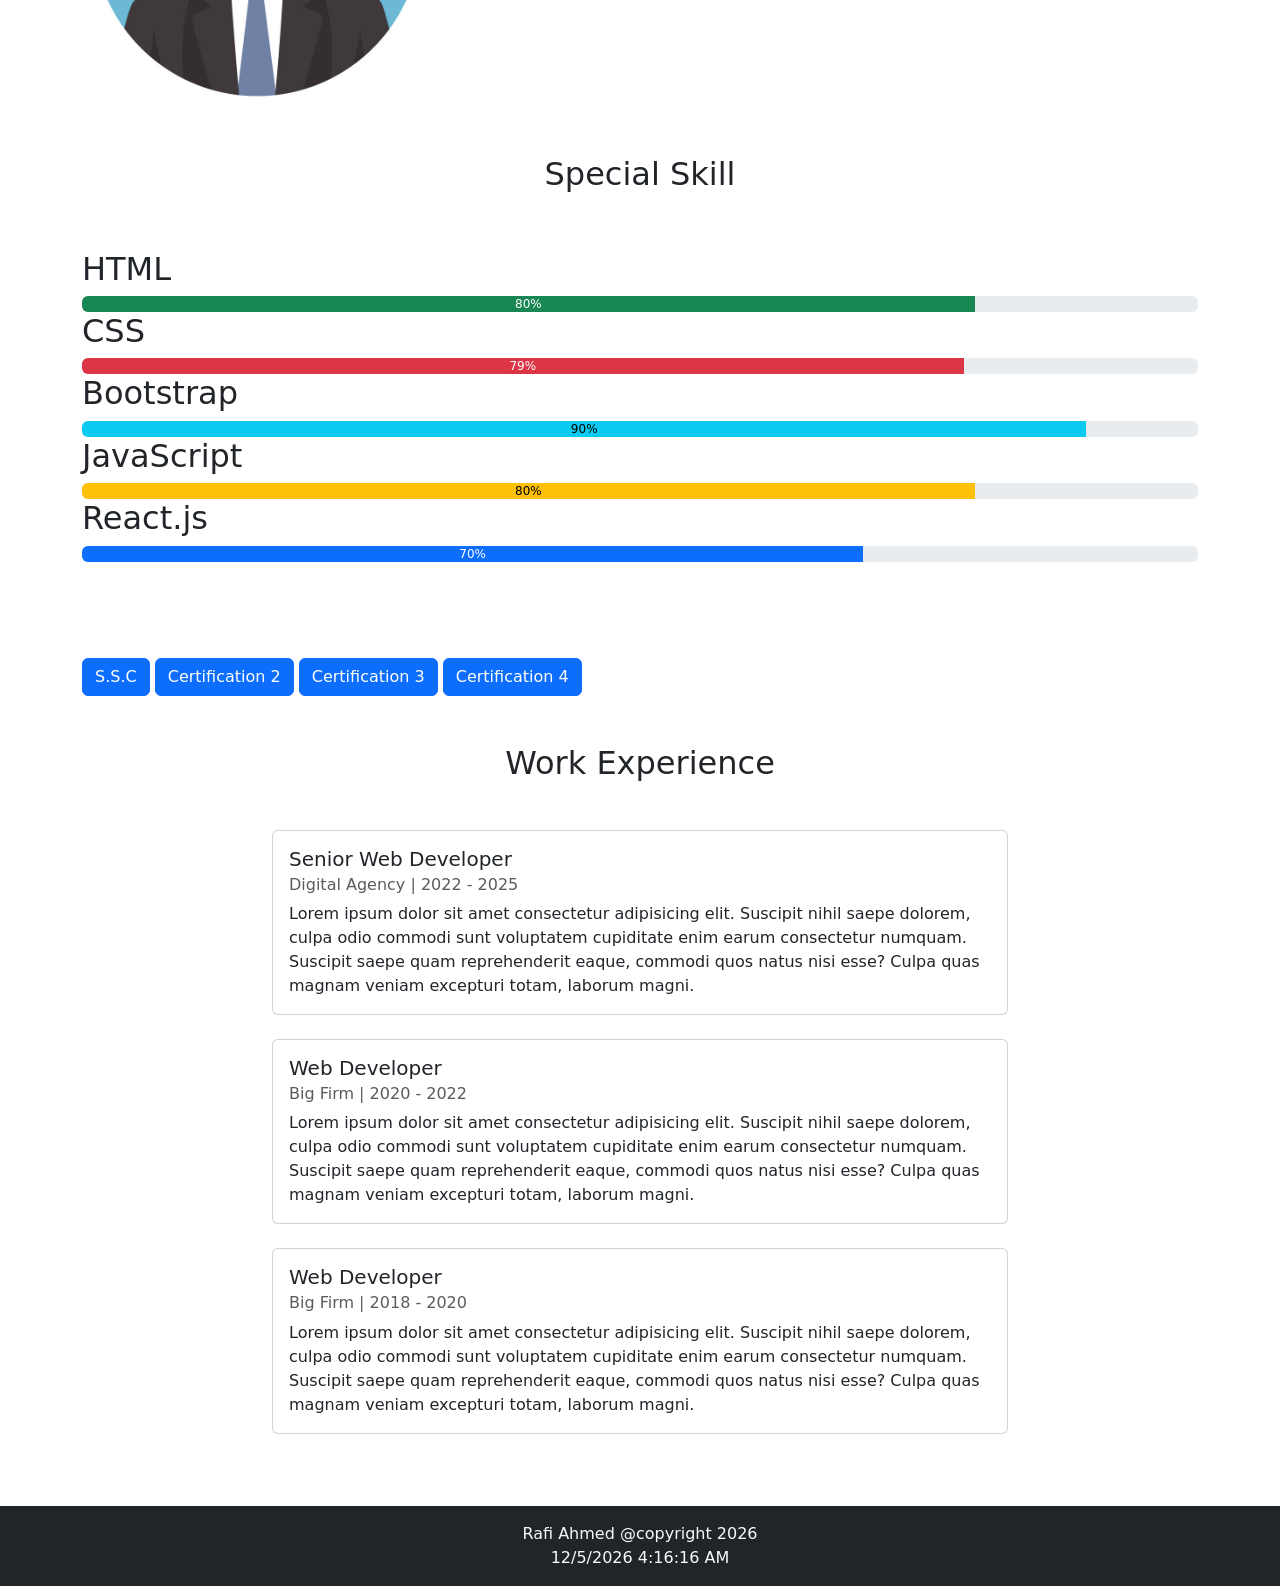
<file: portfolio.html>
<!DOCTYPE html>
<html lang="en">

<head>
    <meta charset="UTF-8">
    <meta name="viewport" content="width=device-width, initial-scale=1.0">
    <title>Portfolio Page</title>
    <link rel="stylesheet" href="css/bootstrap.min.css">
    <link rel="stylesheet" href="css/style.css">
</head>

<body>
    <header>
        <nav class="navbar navbar-expand-lg bg-body-tertiary">
            <div class="container-fluid">
                <a class="navbar-brand" href="#">Personal Portfolio</a>
                <button class="navbar-toggler" type="button" data-bs-toggle="collapse"
                    data-bs-target="#navbarSupportedContent" aria-controls="navbarSupportedContent"
                    aria-expanded="false" aria-label="Toggle navigation">
                    <span class="navbar-toggler-icon"></span>
                </button>
                <div class="collapse navbar-collapse" id="navbarSupportedContent">
                    <ul class="navbar-nav me-auto mb-2 mb-lg-0">
                        <li class="nav-item">
                            <a class="nav-link " aria-current="page" href="index.html">Home</a>
                        </li>
                        <li class="nav-item">
                            <a class="nav-link " aria-current="page" href="about.html">About</a>
                        </li>
                        <li class="nav-item">
                            <a class="nav-link active" aria-current="page" href="portfolio.html">Portfolio</a>
                        </li>
                        <li class="nav-item">
                            <a class="nav-link " aria-current="page" href="services.html">Services</a>
                        </li>
                        <li class="nav-item">
                            <a class="nav-link " aria-current="page" href="contact.html">Contact</a>
                        </li>

                    </ul>
                    <form class="d-flex" role="search">
                        <input class="form-control me-2" type="search" placeholder="Search" aria-label="Search" />
                        <button class="btn btn-outline-success" type="submit">Search</button>
                    </form>
                </div>
            </div>
        </nav>
    </header>

    <div class="container">
        <div id="carouselExampleCaptions" class="carousel slide">
            <div class="carousel-indicators">
                <button type="button" data-bs-target="#carouselExampleCaptions" data-bs-slide-to="0" class="active"
                    aria-current="true" aria-label="Slide 1"></button>
                <button type="button" data-bs-target="#carouselExampleCaptions" data-bs-slide-to="1"
                    aria-label="Slide 2"></button>
                <button type="button" data-bs-target="#carouselExampleCaptions" data-bs-slide-to="2"
                    aria-label="Slide 3"></button>
            </div>
            <div class="carousel-inner">
                <div class="carousel-item active">
                    <img src="images/slide3.jpg" class="d-block w-100" alt="baner">
                    <div class="carousel-caption d-none d-md-block">
                        <h5>First slide label</h5>
                        <p>Some representative placeholder content for the first slide.</p>
                    </div>
                </div>
                <div class="carousel-item">
                    <img src="images/slide2.webp" class="d-block w-100" alt="baner">
                    <div class="carousel-caption d-none d-md-block">
                        <h5>Second slide label</h5>
                        <p>Some representative placeholder content for the second slide.</p>
                    </div>
                </div>
                <div class="carousel-item">
                    <img src="images/slide3.jpg" class="d-block w-100" alt="baner">
                    <div class="carousel-caption d-none d-md-block">
                        <h5>Third slide label</h5>
                        <p>Some representative placeholder content for the third slide.</p>
                    </div>
                </div>
            </div>
            <button class="carousel-control-prev" type="button" data-bs-target="#carouselExampleCaptions"
                data-bs-slide="prev">
                <span class="carousel-control-prev-icon" aria-hidden="true"></span>
                <span class="visually-hidden">Previous</span>
            </button>
            <button class="carousel-control-next" type="button" data-bs-target="#carouselExampleCaptions"
                data-bs-slide="next">
                <span class="carousel-control-next-icon" aria-hidden="true"></span>
                <span class="visually-hidden">Next</span>
            </button>
        </div>
    </div>


    <!-- Page Title Section -->
    <section class="PageTitleSection">
        <div class="page-title pt-5">
            <h1 class="text-center ">See My Portfolio </h1>
            <p class="mt-5 text-center">Lorem ipsum dolor sit amet consectetur adipisicing elit. 
                Magnam, facere illum saepe impedit consequatur non!
            </p>
        </div>
    </section>

    <!-- Personal Information -->
    <section class="personal-info mt-5">
        <div class="container">
            <h2 class="py-3 text-center">Personal Information</h2>
            <div class="row mt-5">
                <div class="col">

                    <p class="pt-5 mt-5">Lorem ipsum dolor sit, amet consectetur adipisicing elit. Alias reiciendis quasi eos natus, cum ex pariatur nulla odio a sequi quae sint 
                        voluptatibus fugit perferendis eligendi, fugiat necessitatibus eum, illum qui rerum deserunt minima? Repudiandae nostrum repellat repellendus tempore, voluptatum est eligendi! 
                        Facere excepturi quas similique quae perspiciatis. Tempore, provident? </p>
                </div>
                <div class="col">
                    <img class="about-img" src="./images/profile.jpg" alt="">
                </div>
            </div>
        </div>
    </section>

    <!-- Education Information -->
    <section class="parsonal-info mt-5">
        <div class="container">
            <h2 class="py-3 text-center">Education Information</h2>
            <div class="row mt-5">
                <div class="col">
                    <img class="about-img" src="./images/profile.jpg" alt="">
                </div>
                <div class="col">
                    <ul>
                        <li><strong>S.S.C.:</strong> Lorem ipsum dolor sit amet.</li>
                        <li><strong>H.S.C.:</strong> Lorem ipsum dolor sit amet.</li>
                        <li><strong>B.S.S.:</strong> Lorem ipsum dolor sit amet.</li>
                    </ul>
                </div>
            </div>
        </div>
    </section>

    <section class="special-skill py-5">
        <h2 class="text-center">Special Skill</h2>
        <div class="container">
            <br>
            <br>
            <div class="skill">
                <h2>HTML</h2>
                <div class="progress" role="progressbar" aria-label="Success example" aria-valuenow="80"
                    aria-valuemin="0" aria-valuemax="100">

                    <div class="progress-bar text-bg-success" style="width: 80%">80%</div>
                </div>
            </div>
            <div class="skill">
                <h2>CSS </h2>
                <div class="progress" role="progressbar" aria-label="Success example" aria-valuenow="79"
                    aria-valuemin="0" aria-valuemax="100">

                    <div class="progress-bar text-bg-danger" style="width: 79%">79%</div>
                </div>
            </div>
            <div class="skill">
                <h2>Bootstrap </h2>
                <div class="progress" role="progressbar" aria-label="Success example" aria-valuenow="90"
                    aria-valuemin="0" aria-valuemax="100">

                    <div class="progress-bar text-bg-info" style="width: 90%">90%</div>
                </div>
            </div>
            <div class="skill">
                <h2>JavaScript </h2>
                <div class="progress" role="progressbar" aria-label="Success example" aria-valuenow="80"
                    aria-valuemin="0" aria-valuemax="100">

                    <div class="progress-bar text-bg-warning" style="width: 80%">80%</div>
                </div>
            </div>
            <div class="skill">
                <h2>React.js </h2>
                <div class="progress" role="progressbar" aria-label="Success example" aria-valuenow="70"
                    aria-valuemin="0" aria-valuemax="100">

                    <div class="progress-bar text-bg-primary" style="width: 70%">70%</div>
                </div>
            </div>
        </div>

    </section>


    <!--  modal -->
    <section class="modal-section">

        <div class="container mt-5">

            <button type="button" class="btn btn-primary" data-bs-toggle="modal" data-bs-target="#myModal">
                S.S.C
            </button>
            <button type="button" class="btn btn-primary" data-bs-toggle="modal" data-bs-target="#myModal1">
                Certification 2
            </button>
            <button type="button" class="btn btn-primary" data-bs-toggle="modal" data-bs-target="#myModal3">
                Certification 3
            </button>
            <button type="button" class="btn btn-primary" data-bs-toggle="modal" data-bs-target="#myModal4">
                Certification 4
            </button>
        </div>

        <!-- The Modal -->
        <div class="modal fade" id="myModal" tabindex="-1" aria-labelledby="myModalLabel" aria-hidden="true">
            <div class="modal-dialog">
                <div class="modal-content">
                    <div class="modal-header">
                        <h5 class="modal-title" id="myModalLabel">S.S.C</h5>
                        <button type="button" class="btn-close" data-bs-dismiss="modal" aria-label="Close"></button>
                    </div>
                    <div class="modal-body">
                        Result: 5 out of 5
                    </div>
                    <div class="modal-footer">
                        <button type="button" class="btn btn-secondary" data-bs-dismiss="modal">Close</button>

                    </div>
                </div>
            </div>
        </div>
        <div class="modal fade" id="myModal1" tabindex="-1" aria-labelledby="myModalLabel" aria-hidden="true">
            <div class="modal-dialog">
                <div class="modal-content">
                    <div class="modal-header">
                        <h5 class="modal-title" id="myModalLabel">Certification 2</h5>
                        <button type="button" class="btn-close" data-bs-dismiss="modal" aria-label="Close"></button>
                    </div>
                    <div class="modal-body">
                        Lorem ipsum dolor sit amet consectetur, adipisicing elit. Numquam odio porro praesentium amet
                        tempore, fuga ut repudiandae perferendis earum sapiente quos animi. Labore itaque suscipit aut
                        modi voluptatibus aliquid et!
                    </div>
                    <div class="modal-footer">
                        <button type="button" class="btn btn-secondary" data-bs-dismiss="modal">Close</button>

                    </div>
                </div>
            </div>
        </div>
        <div class="modal fade" id="myModal3" tabindex="-1" aria-labelledby="myModalLabel" aria-hidden="true">
            <div class="modal-dialog">
                <div class="modal-content">
                    <div class="modal-header">
                        <h5 class="modal-title" id="myModalLabel">Certification 1</h5>
                        <button type="button" class="btn-close" data-bs-dismiss="modal" aria-label="Close"></button>
                    </div>
                    <div class="modal-body">
                        Lorem ipsum dolor sit amet consectetur, adipisicing elit. Numquam odio porro praesentium amet
                        tempore, fuga ut repudiandae perferendis earum sapiente quos animi. Labore itaque suscipit aut
                        modi voluptatibus aliquid et!
                    </div>
                    <div class="modal-footer">
                        <button type="button" class="btn btn-secondary" data-bs-dismiss="modal">Close</button>

                    </div>
                </div>
            </div>
        </div>
        <div class="modal fade" id="myModal4" tabindex="-1" aria-labelledby="myModalLabel" aria-hidden="true">
            <div class="modal-dialog">
                <div class="modal-content">
                    <div class="modal-header">
                        <h5 class="modal-title" id="myModalLabel">Certification 1</h5>
                        <button type="button" class="btn-close" data-bs-dismiss="modal" aria-label="Close"></button>
                    </div>
                    <div class="modal-body">
                        Lorem ipsum dolor sit amet consectetur, adipisicing elit. Numquam odio porro praesentium amet
                        tempore, fuga ut repudiandae perferendis earum sapiente quos animi. Labore itaque suscipit aut
                        modi voluptatibus aliquid et!
                    </div>
                    <div class="modal-footer">
                        <button type="button" class="btn btn-secondary" data-bs-dismiss="modal">Close</button>

                    </div>
                </div>
            </div>
        </div>


    </section>


    <!-- work experience -->
    <section id="work-experience" class="py-5">
        <div class="container">
            <h2 class="text-center mb-5">Work Experience</h2>
            <div class="row">
                <div class="col-lg-8 mx-auto">

                    <div class="card mb-4">
                        <div class="card-body">
                            <h5 class="card-title">Senior Web Developer</h5>
                            <h6 class="card-subtitle mb-2 text-muted">Digital Agency | 2022 - 2025</h6>
                            <p class="card-text">
                                Lorem ipsum dolor sit amet consectetur adipisicing elit. Suscipit nihil saepe dolorem, culpa odio commodi sunt voluptatem cupiditate enim earum consectetur numquam. 
                                Suscipit saepe quam reprehenderit eaque, commodi quos natus nisi esse? Culpa quas magnam veniam excepturi totam, laborum magni.
                            </p>
                        </div>
                    </div>


                    <div class="card mb-4">
                        <div class="card-body">
                            <h5 class="card-title">Web Developer</h5>
                            <h6 class="card-subtitle mb-2 text-muted">Big Firm | 2020 - 2022</h6>
                            <p class="card-text">
                                Lorem ipsum dolor sit amet consectetur adipisicing elit. Suscipit nihil saepe dolorem, culpa odio commodi sunt voluptatem cupiditate enim earum consectetur numquam. 
                                Suscipit saepe quam reprehenderit eaque, commodi quos natus nisi esse? Culpa quas magnam veniam excepturi totam, laborum magni.
                            </p>
                        </div>
                    </div>


                    <div class="card mb-4">
                        <div class="card-body">
                            <h5 class="card-title">Web Developer</h5>
                            <h6 class="card-subtitle mb-2 text-muted">Big Firm | 2018 - 2020</h6>
                            <p class="card-text">
                                Lorem ipsum dolor sit amet consectetur adipisicing elit. Suscipit nihil saepe dolorem, culpa odio commodi sunt voluptatem cupiditate enim earum consectetur numquam. 
                                Suscipit saepe quam reprehenderit eaque, commodi quos natus nisi esse? Culpa quas magnam veniam excepturi totam, laborum magni.
                            </p>
                        </div>
                    </div>
                </div>
            </div>
        </div>
    </section>

    <footer class="bg-dark">
        <div class="container text-center text-light py-3 ">
            <p class="m-0">Rafi Ahmed @copyright 2026</p>
            <div id="datetime"></div>
        </div>
    </footer>

    

    <script src="js/bootstrap.bundle.min.js"></script>
    <script src="js/script.js"></script>
</body>

</html>
</file>
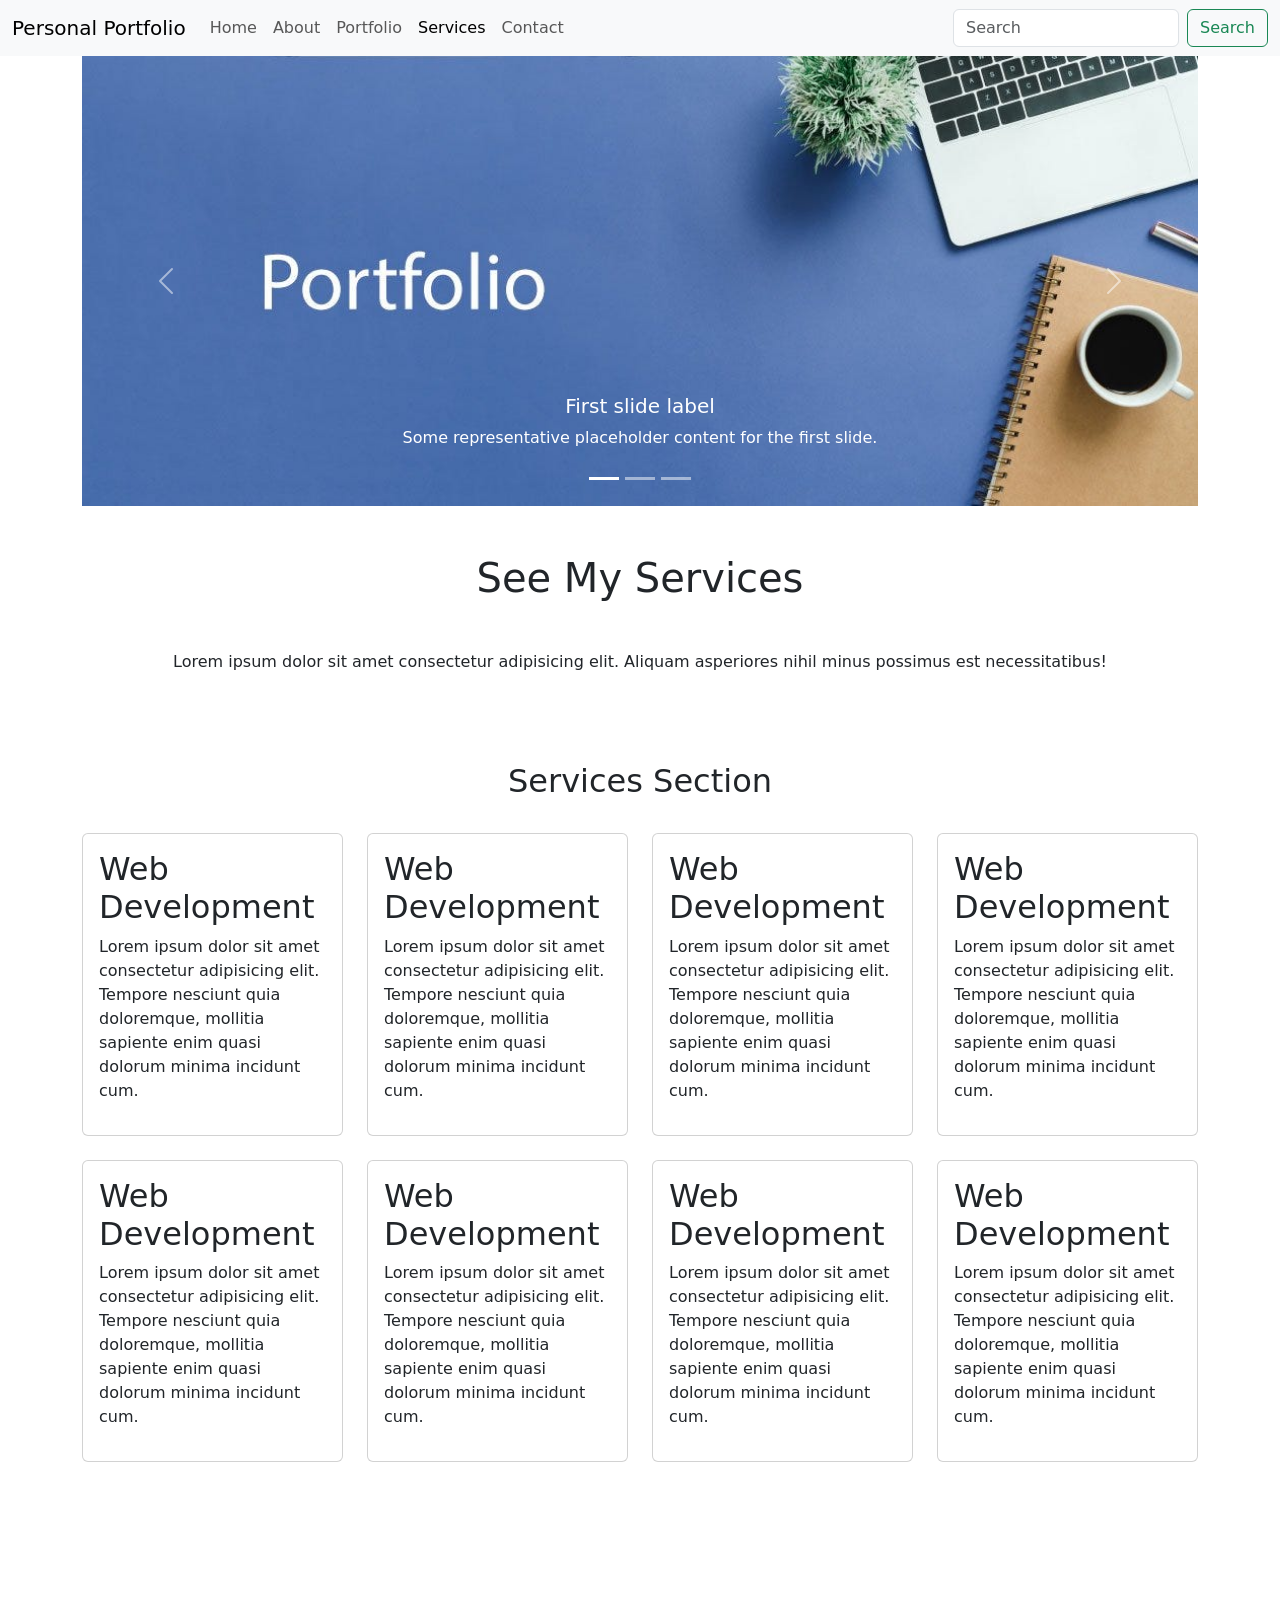
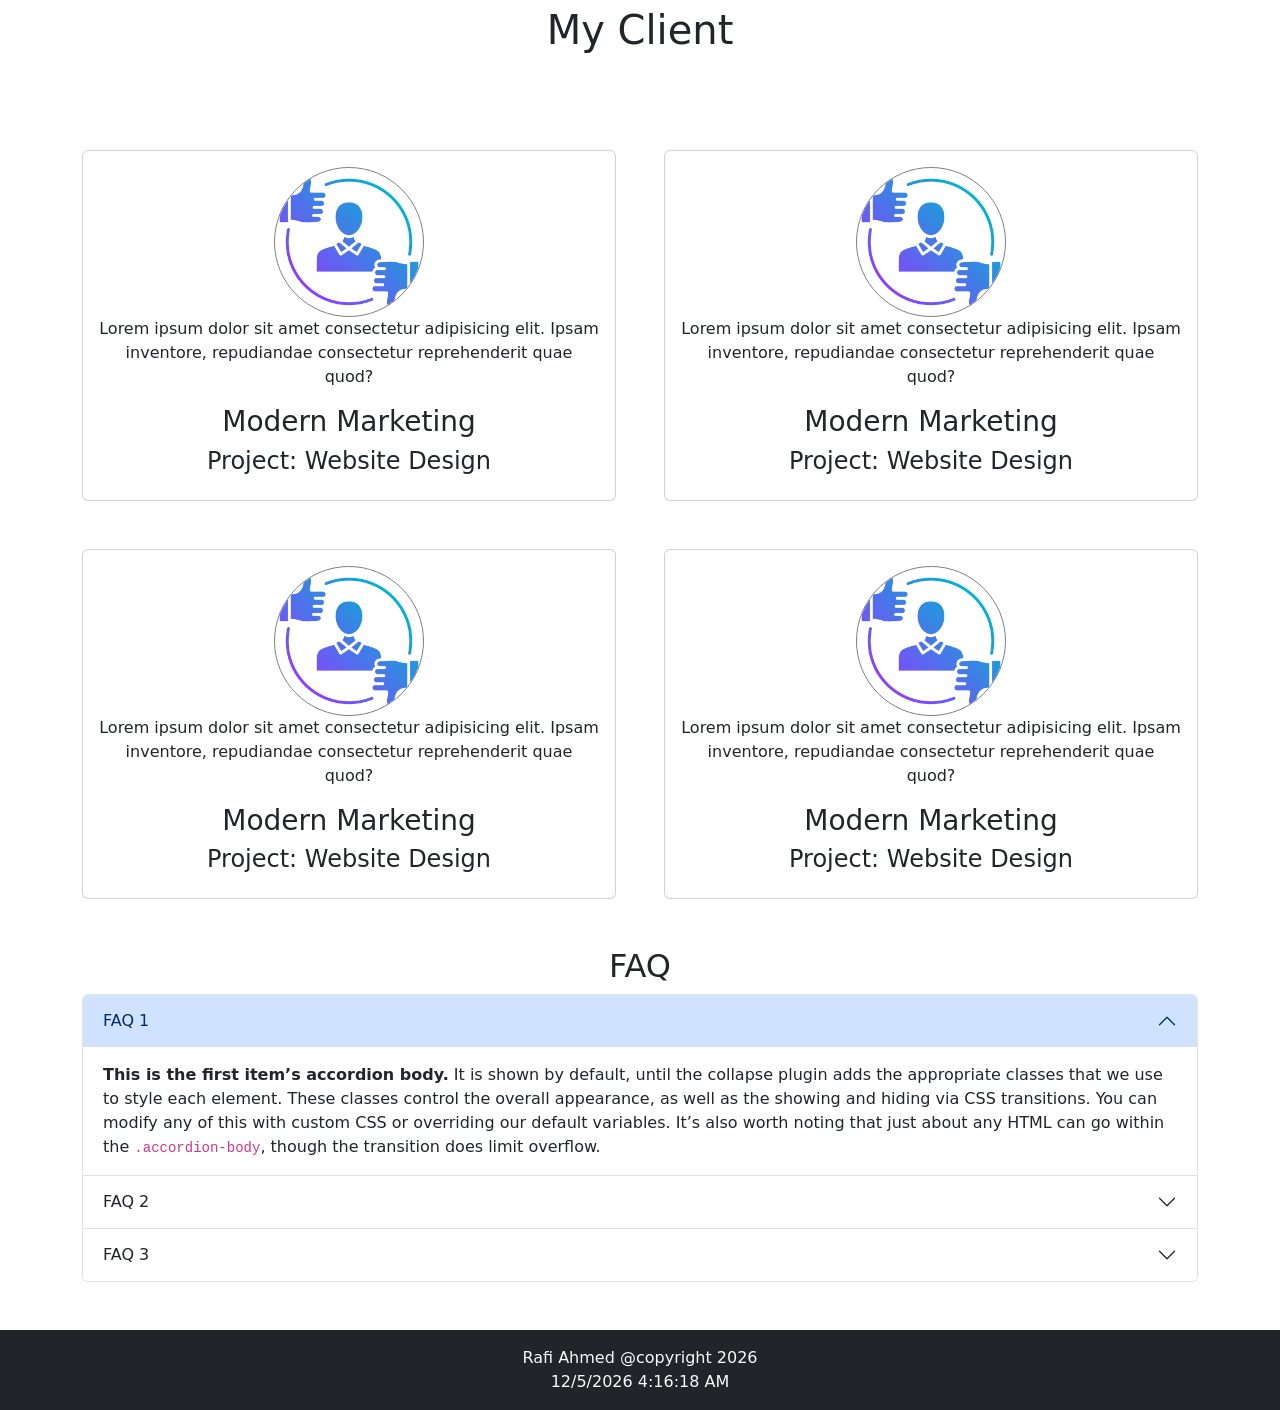
<file: services.html>
<!DOCTYPE html>
<html lang="en">

<head>
    <meta charset="UTF-8">
    <meta name="viewport" content="width=device-width, initial-scale=1.0">
    <title>Services Page</title>
    <link rel="stylesheet" href="css/bootstrap.min.css">
    <link rel="stylesheet" href="css/style.css">
</head>

<body>
    <header>
        <nav class="navbar navbar-expand-lg bg-body-tertiary">
            <div class="container-fluid">
                <a class="navbar-brand" href="#">Personal Portfolio</a>
                <button class="navbar-toggler" type="button" data-bs-toggle="collapse"
                    data-bs-target="#navbarSupportedContent" aria-controls="navbarSupportedContent"
                    aria-expanded="false" aria-label="Toggle navigation">
                    <span class="navbar-toggler-icon"></span>
                </button>
                <div class="collapse navbar-collapse" id="navbarSupportedContent">
                    <ul class="navbar-nav me-auto mb-2 mb-lg-0">
                        <li class="nav-item">
                            <a class="nav-link " aria-current="page" href="index.html">Home</a>
                        </li>
                        <li class="nav-item">
                            <a class="nav-link " aria-current="page" href="about.html">About</a>
                        </li>
                        <li class="nav-item">
                            <a class="nav-link " aria-current="page" href="portfolio.html">Portfolio</a>
                        </li>
                        <li class="nav-item">
                            <a class="nav-link active" aria-current="page" href="services.html">Services</a>
                        </li>
                        <li class="nav-item">
                            <a class="nav-link " aria-current="page" href="contact.html">Contact</a>
                        </li>

                    </ul>
                    <form class="d-flex" role="search">
                        <input class="form-control me-2" type="search" placeholder="Search" aria-label="Search" />
                        <button class="btn btn-outline-success" type="submit">Search</button>
                    </form>
                </div>
            </div>
        </nav>
    </header>

    <div class="container">
        <div id="carouselExampleCaptions" class="carousel slide">
            <div class="carousel-indicators">
                <button type="button" data-bs-target="#carouselExampleCaptions" data-bs-slide-to="0" class="active"
                    aria-current="true" aria-label="Slide 1"></button>
                <button type="button" data-bs-target="#carouselExampleCaptions" data-bs-slide-to="1"
                    aria-label="Slide 2"></button>
                <button type="button" data-bs-target="#carouselExampleCaptions" data-bs-slide-to="2"
                    aria-label="Slide 3"></button>
            </div>
            <div class="carousel-inner">
                <div class="carousel-item active">
                    <img src="images/slide3.jpg" class="d-block w-100" alt="baner">
                    <div class="carousel-caption d-none d-md-block">
                        <h5>First slide label</h5>
                        <p>Some representative placeholder content for the first slide.</p>
                    </div>
                </div>
                <div class="carousel-item">
                    <img src="images/slide2.webp" class="d-block w-100" alt="baner">
                    <div class="carousel-caption d-none d-md-block">
                        <h5>Second slide label</h5>
                        <p>Some representative placeholder content for the second slide.</p>
                    </div>
                </div>
                <div class="carousel-item">
                    <img src="images/slide3.jpg" class="d-block w-100" alt="baner">
                    <div class="carousel-caption d-none d-md-block">
                        <h5>Third slide label</h5>
                        <p>Some representative placeholder content for the third slide.</p>
                    </div>
                </div>
            </div>
            <button class="carousel-control-prev" type="button" data-bs-target="#carouselExampleCaptions"
                data-bs-slide="prev">
                <span class="carousel-control-prev-icon" aria-hidden="true"></span>
                <span class="visually-hidden">Previous</span>
            </button>
            <button class="carousel-control-next" type="button" data-bs-target="#carouselExampleCaptions"
                data-bs-slide="next">
                <span class="carousel-control-next-icon" aria-hidden="true"></span>
                <span class="visually-hidden">Next</span>
            </button>
        </div>
    </div>


    <!-- . Page Title Section. -->
    <section class="PageTitleSection">
        <div class="page-title pt-5">
            <h1 class="text-center ">See My Services </h1>
            <p class="mt-5 text-center">Lorem ipsum dolor sit amet consectetur adipisicing elit.
                Aliquam asperiores nihil minus possimus est necessitatibus!
            </p>
        </div>
    </section>


    <!-- Services Section -->
    <section class="services-section py-5">
        <div class="container">
            <h2 class="text-center py-4">Services Section</h2>
            <div class="row g-4">
                <div class="col-sm-6 col-md-4 col-lg-3">
                    <div class="card">
                        <div class="card-body">
                            <h2>Web Development</h2>
                            <p>Lorem ipsum dolor sit amet consectetur adipisicing elit. Tempore nesciunt quia
                                doloremque, mollitia sapiente enim quasi dolorum minima incidunt cum.</p>
                        </div>
                    </div>
                </div>
                <div class="col-sm-6 col-md-4 col-lg-3">
                    <div class="card">
                        <div class="card-body">
                            <h2>Web Development</h2>
                            <p>Lorem ipsum dolor sit amet consectetur adipisicing elit. Tempore nesciunt quia
                                doloremque, mollitia sapiente enim quasi dolorum minima incidunt cum.</p>
                        </div>
                    </div>
                </div>
                <div class="col-sm-6 col-md-4 col-lg-3">
                    <div class="card">
                        <div class="card-body">
                            <h2>Web Development</h2>
                            <p>Lorem ipsum dolor sit amet consectetur adipisicing elit. Tempore nesciunt quia
                                doloremque, mollitia sapiente enim quasi dolorum minima incidunt cum.</p>
                        </div>
                    </div>
                </div>
                <div class="col-sm-6 col-md-4 col-lg-3">
                    <div class="card">
                        <div class="card-body">
                            <h2>Web Development</h2>
                            <p>Lorem ipsum dolor sit amet consectetur adipisicing elit. Tempore nesciunt quia
                                doloremque, mollitia sapiente enim quasi dolorum minima incidunt cum.</p>
                        </div>
                    </div>
                </div>
                <div class="col-sm-6 col-md-4 col-lg-3">
                    <div class="card">
                        <div class="card-body">
                            <h2>Web Development</h2>
                            <p>Lorem ipsum dolor sit amet consectetur adipisicing elit. Tempore nesciunt quia
                                doloremque, mollitia sapiente enim quasi dolorum minima incidunt cum.</p>
                        </div>
                    </div>
                </div>
                <div class="col-sm-6 col-md-4 col-lg-3">
                    <div class="card">
                        <div class="card-body">
                            <h2>Web Development</h2>
                            <p>Lorem ipsum dolor sit amet consectetur adipisicing elit. Tempore nesciunt quia
                                doloremque, mollitia sapiente enim quasi dolorum minima incidunt cum.</p>
                        </div>
                    </div>
                </div>
                <div class="col-sm-6 col-md-4 col-lg-3">
                    <div class="card">
                        <div class="card-body">
                            <h2>Web Development</h2>
                            <p>Lorem ipsum dolor sit amet consectetur adipisicing elit. Tempore nesciunt quia
                                doloremque, mollitia sapiente enim quasi dolorum minima incidunt cum.</p>
                        </div>
                    </div>
                </div>
                <div class="col-sm-6 col-md-4 col-lg-3">
                    <div class="card">
                        <div class="card-body">
                            <h2>Web Development</h2>
                            <p>Lorem ipsum dolor sit amet consectetur adipisicing elit. Tempore nesciunt quia
                                doloremque, mollitia sapiente enim quasi dolorum minima incidunt cum.</p>
                        </div>
                    </div>
                </div>


            </div>
        </div>
    </section>


    <section class="client-section">
        <div class="container pt-5 existing-client">
            <h2 class="Existing-ClientHader text-center mt-5 fs-1"> My Client</h2>
            <div class="row g-5 mt-5 text-center">
                <div class="col-sm-12 col-lg-6">
                    <div class="card">
                        <div class="card-body">
                            <img class="mx-auto d-block" src="./images/client_feedback.png" alt="">
                            <p>
                                Lorem ipsum dolor sit amet consectetur adipisicing elit. Ipsam inventore, repudiandae
                                consectetur reprehenderit quae quod?
                            </p>
                            <h3>Modern Marketing</h3>
                            <h4>Project: Website Design</h4>
                        </div>
                    </div>
                </div>
                <div class="col-sm-12 col-lg-6">
                    <div class="card">
                        <div class="card-body">
                            <img class="mx-auto d-block" src="./images/client_feedback.png" alt="">
                            <p>
                                Lorem ipsum dolor sit amet consectetur adipisicing elit. Ipsam inventore, repudiandae
                                consectetur reprehenderit quae quod?
                            </p>
                            <h3>Modern Marketing</h3>
                            <h4>Project: Website Design</h4>
                        </div>
                    </div>
                </div>
                <div class="col-sm-12 col-lg-6">
                    <div class="card">
                        <div class="card-body">
                            <img class="mx-auto d-block" src="./images/client_feedback.png" alt="">
                            <p>
                                Lorem ipsum dolor sit amet consectetur adipisicing elit. Ipsam inventore, repudiandae
                                consectetur reprehenderit quae quod?
                            </p>
                            <h3>Modern Marketing</h3>
                            <h4>Project: Website Design</h4>
                        </div>
                    </div>
                </div>
                <div class="col-sm-12 col-lg-6">
                    <div class="card">
                        <div class="card-body">
                            <img class="mx-auto d-block" src="./images/client_feedback.png" alt="">
                            <p>
                                Lorem ipsum dolor sit amet consectetur adipisicing elit. Ipsam inventore, repudiandae
                                consectetur reprehenderit quae quod?
                            </p>
                            <h3>Modern Marketing</h3>
                            <h4>Project: Website Design</h4>
                        </div>
                    </div>
                </div>
            </div>
        </div>
    </section>


    <section class="FAQ my-5">
        <div class="container">
            <h2 class="text-center">FAQ</h2>
            <div class="accordion" id="accordionExample">
                <div class="accordion-item">
                    <h2 class="accordion-header">
                        <button class="accordion-button" type="button" data-bs-toggle="collapse"
                            data-bs-target="#collapseOne" aria-expanded="true" aria-controls="collapseOne">
                            FAQ 1
                        </button>
                    </h2>
                    <div id="collapseOne" class="accordion-collapse collapse show" data-bs-parent="#accordionExample">
                        <div class="accordion-body">
                            <strong>This is the first item’s accordion body.</strong> It is shown by default, until the
                            collapse plugin adds the appropriate classes that we use to style each element. These
                            classes control the overall appearance, as well as the showing and hiding via CSS
                            transitions. You can modify any of this with custom CSS or overriding our default variables.
                            It’s also worth noting that just about any HTML can go within the
                            <code>.accordion-body</code>, though the transition does limit overflow.
                        </div>
                    </div>
                </div>
                <div class="accordion-item">
                    <h2 class="accordion-header">
                        <button class="accordion-button collapsed" type="button" data-bs-toggle="collapse"
                            data-bs-target="#collapseTwo" aria-expanded="false" aria-controls="collapseTwo">
                            FAQ 2
                        </button>
                    </h2>
                    <div id="collapseTwo" class="accordion-collapse collapse" data-bs-parent="#accordionExample">
                        <div class="accordion-body">
                            <strong>This is the second item’s accordion body.</strong> It is hidden by default, until
                            the collapse plugin adds the appropriate classes that we use to style each element. These
                            classes control the overall appearance, as well as the showing and hiding via CSS
                            transitions. You can modify any of this with custom CSS or overriding our default variables.
                            It’s also worth noting that just about any HTML can go within the
                            <code>.accordion-body</code>, though the transition does limit overflow.
                        </div>
                    </div>
                </div>
                <div class="accordion-item">
                    <h2 class="accordion-header">
                        <button class="accordion-button collapsed" type="button" data-bs-toggle="collapse"
                            data-bs-target="#collapseThree" aria-expanded="false" aria-controls="collapseThree">
                            FAQ 3
                        </button>
                    </h2>
                    <div id="collapseThree" class="accordion-collapse collapse" data-bs-parent="#accordionExample">
                        <div class="accordion-body">
                            <strong>This is the third item’s accordion body.</strong> It is hidden by default, until the
                            collapse plugin adds the appropriate classes that we use to style each element. These
                            classes control the overall appearance, as well as the showing and hiding via CSS
                            transitions. You can modify any of this with custom CSS or overriding our default variables.
                            It’s also worth noting that just about any HTML can go within the
                            <code>.accordion-body</code>, though the transition does limit overflow.
                        </div>
                    </div>
                </div>
            </div>
        </div>
    </section>


    <footer class="bg-dark">
        <div class="container text-center text-light py-3 ">
            <p class="m-0">Rafi Ahmed @copyright 2026</p>
            <div id="datetime"></div>
        </div>
    </footer>


    <script src="js/bootstrap.bundle.min.js"></script>
    <script src="js/script.js"></script>
</body>

</html>
</file>
<file: css/style.css>
/* About Section */
.about-section {
    padding: 80px 0;
    background-color: white;
}

.about-img {
    border-radius: 10px;
    width: 100%;
    max-width: 350px;
}

/* Mission and Vision */
.mission-vision {
    padding: 80px 0;
    /* background-color: #e9ecef; */
}

.mission-vision h3 {
    font-weight: 600;
}

/* Client Feedback */
.client-feedback img,
.existing-client img
{
    width: 150px;
    height: 150px;
    border: 1px solid gray;
    border-radius: 50%;
}
</file>
